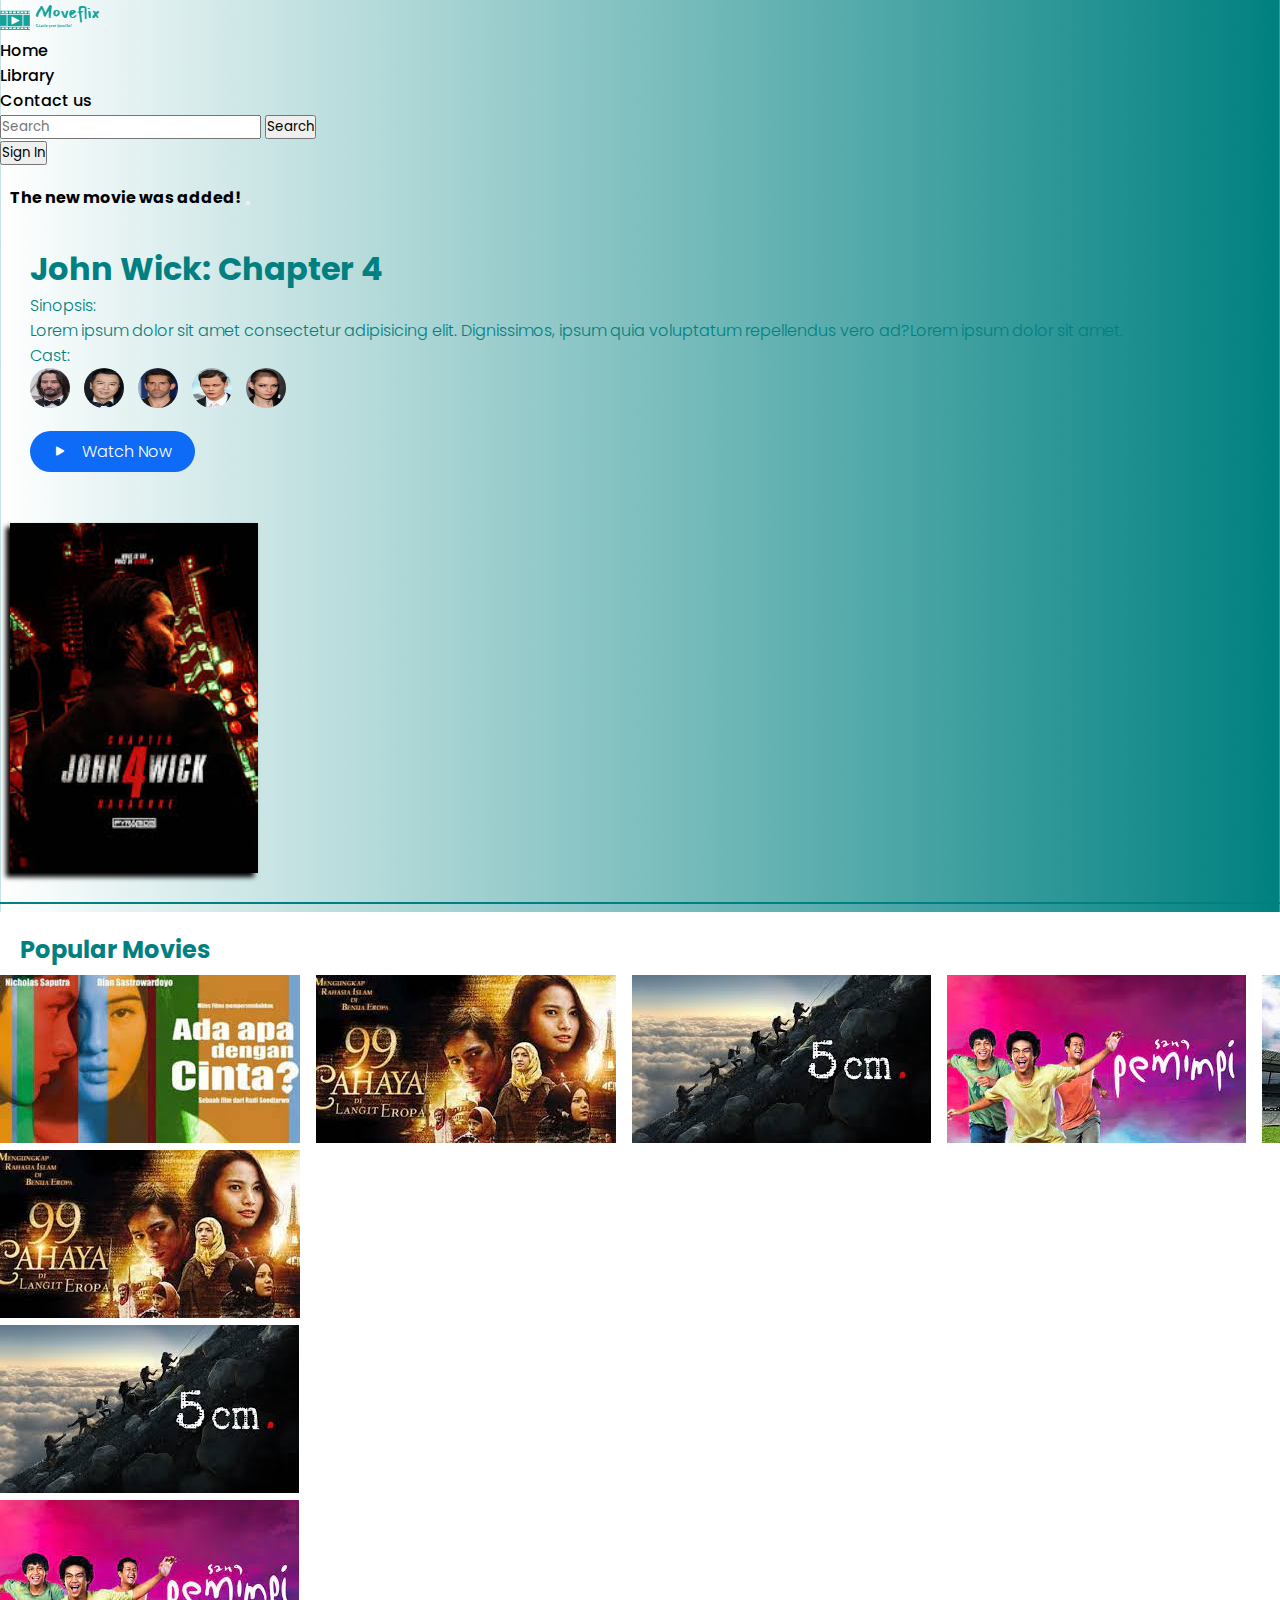
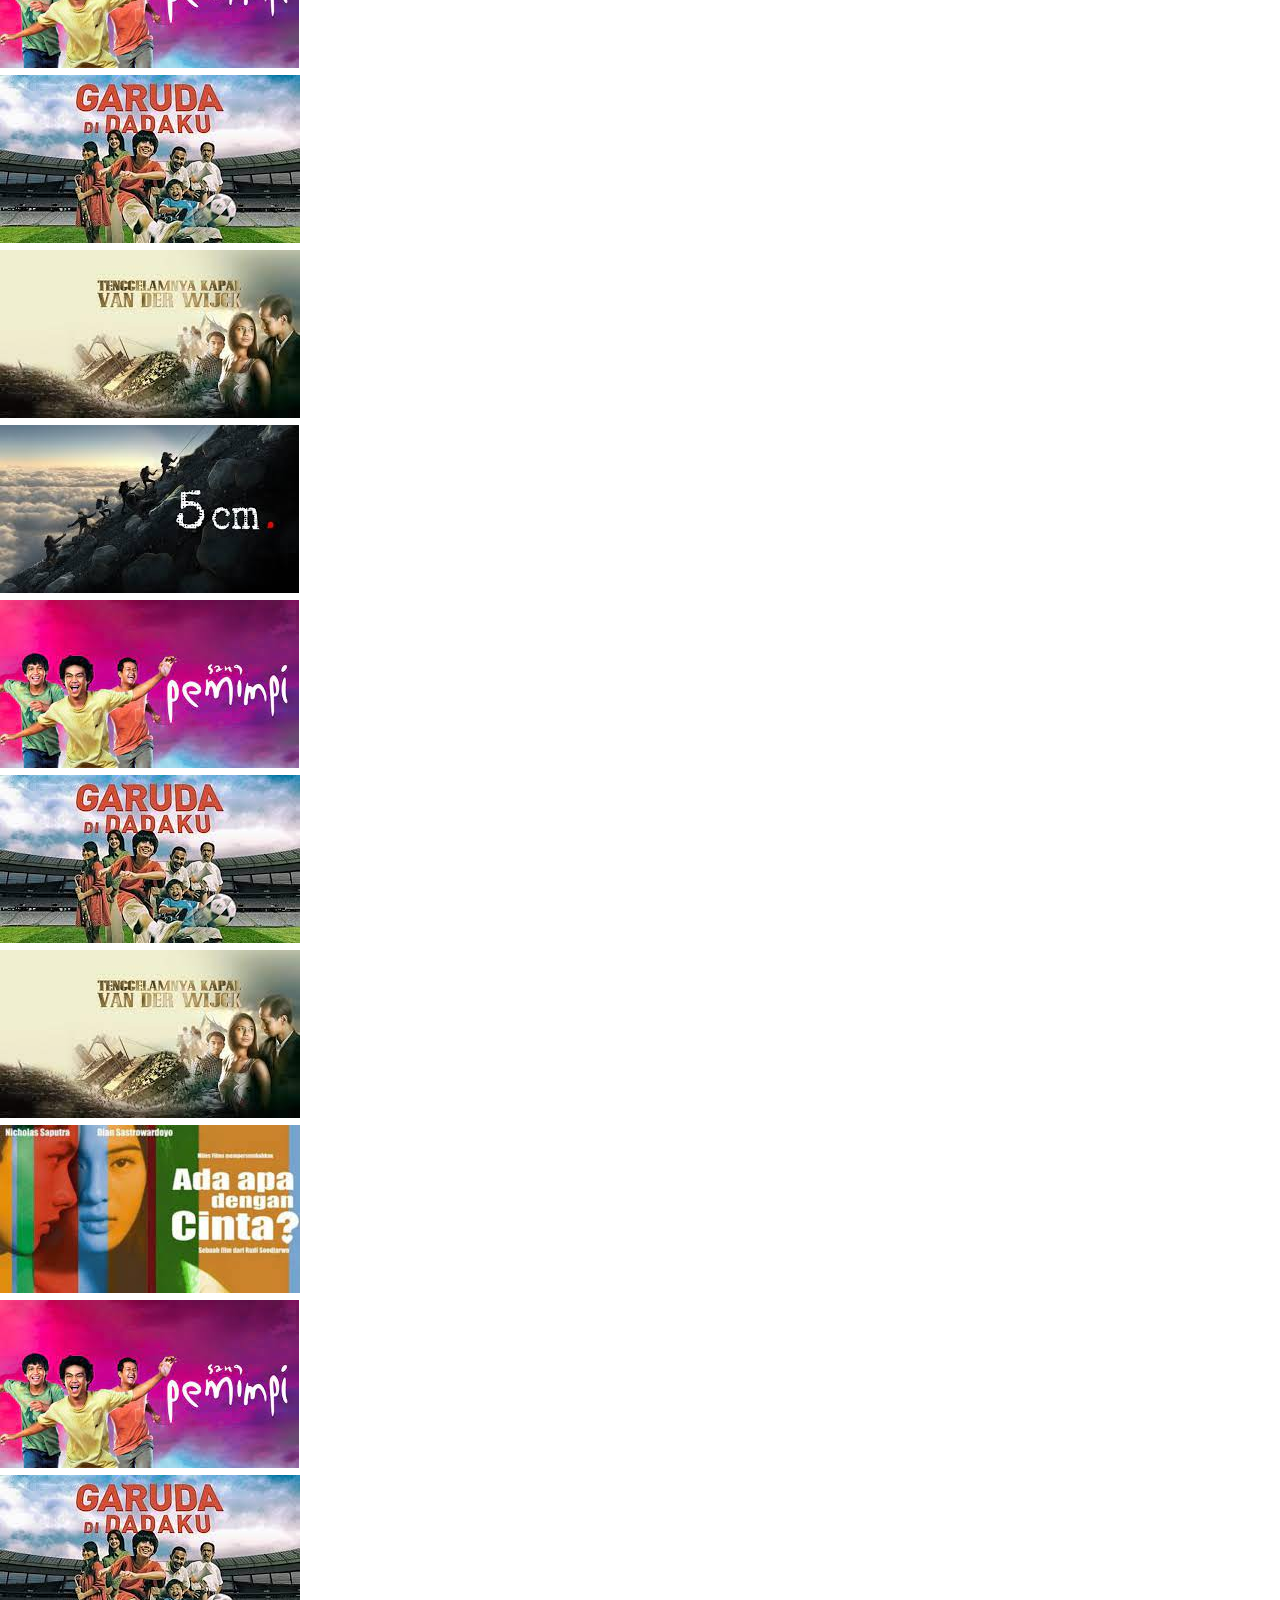
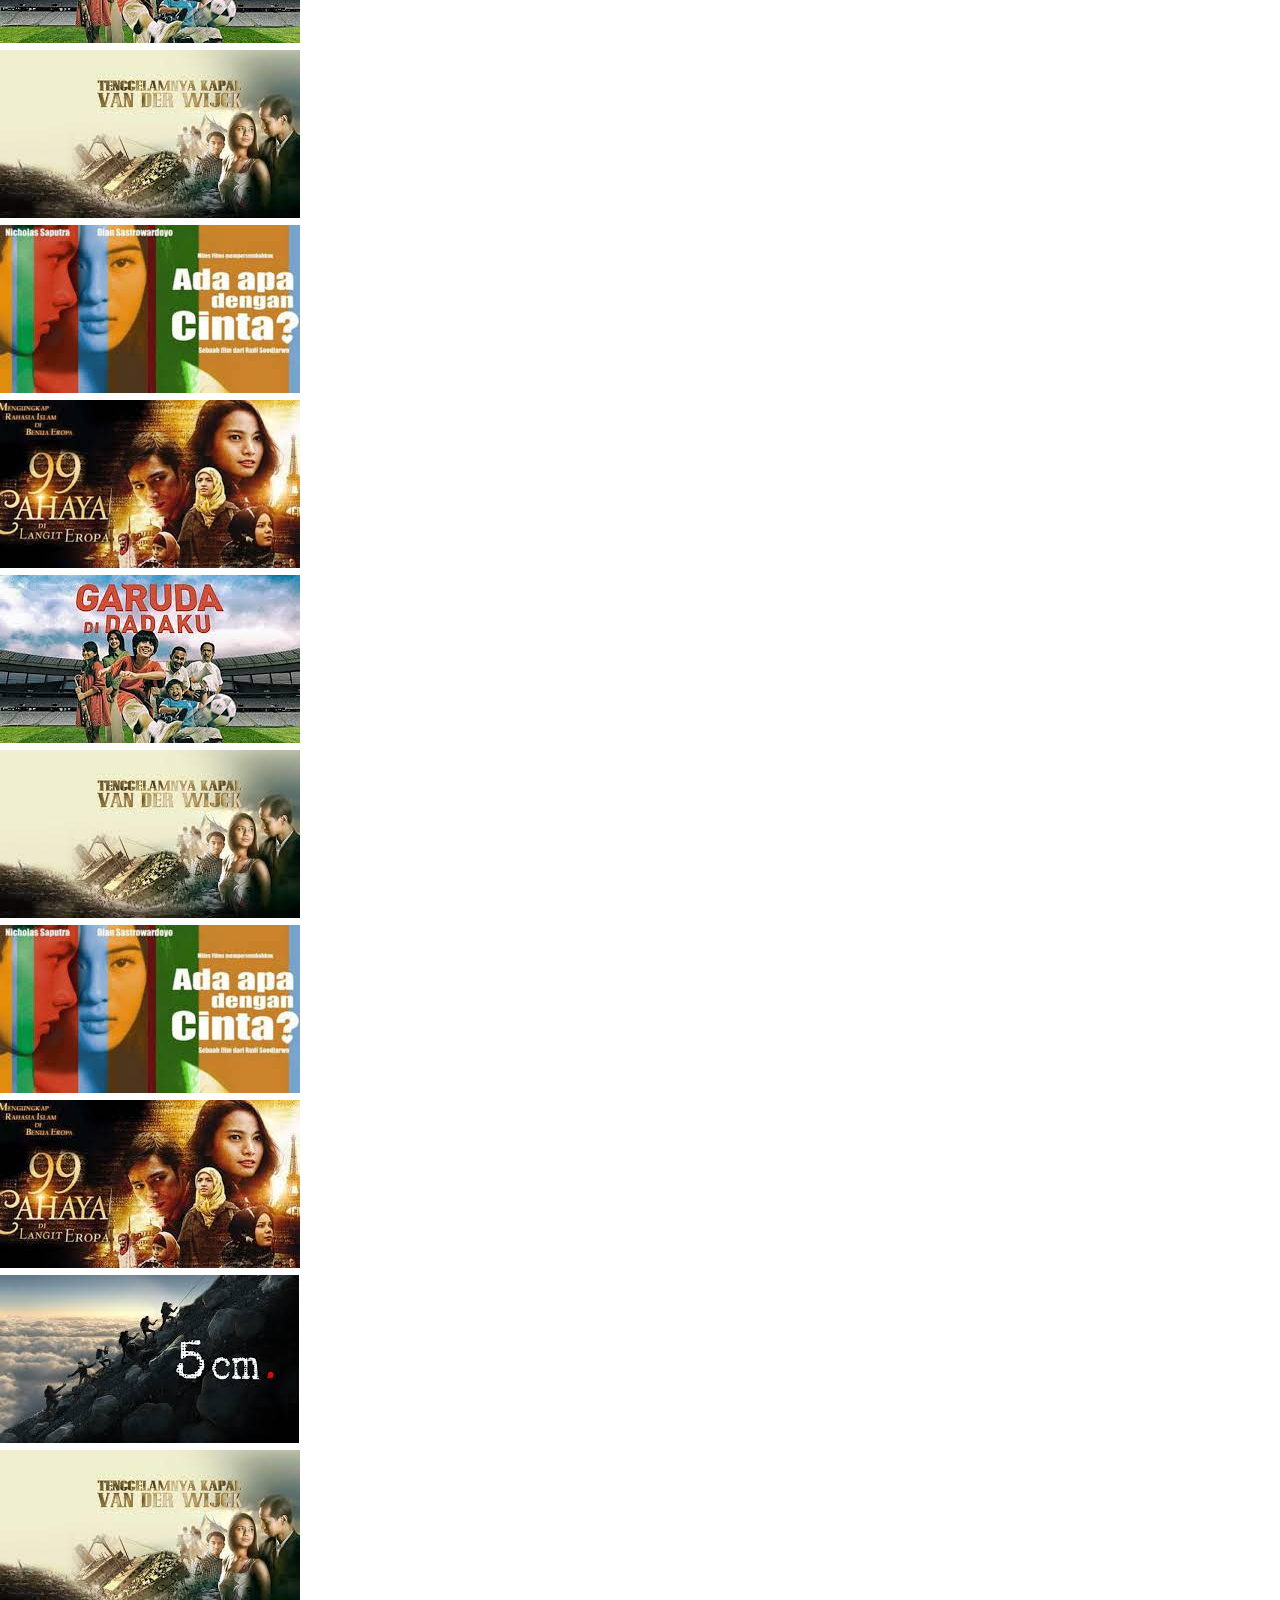
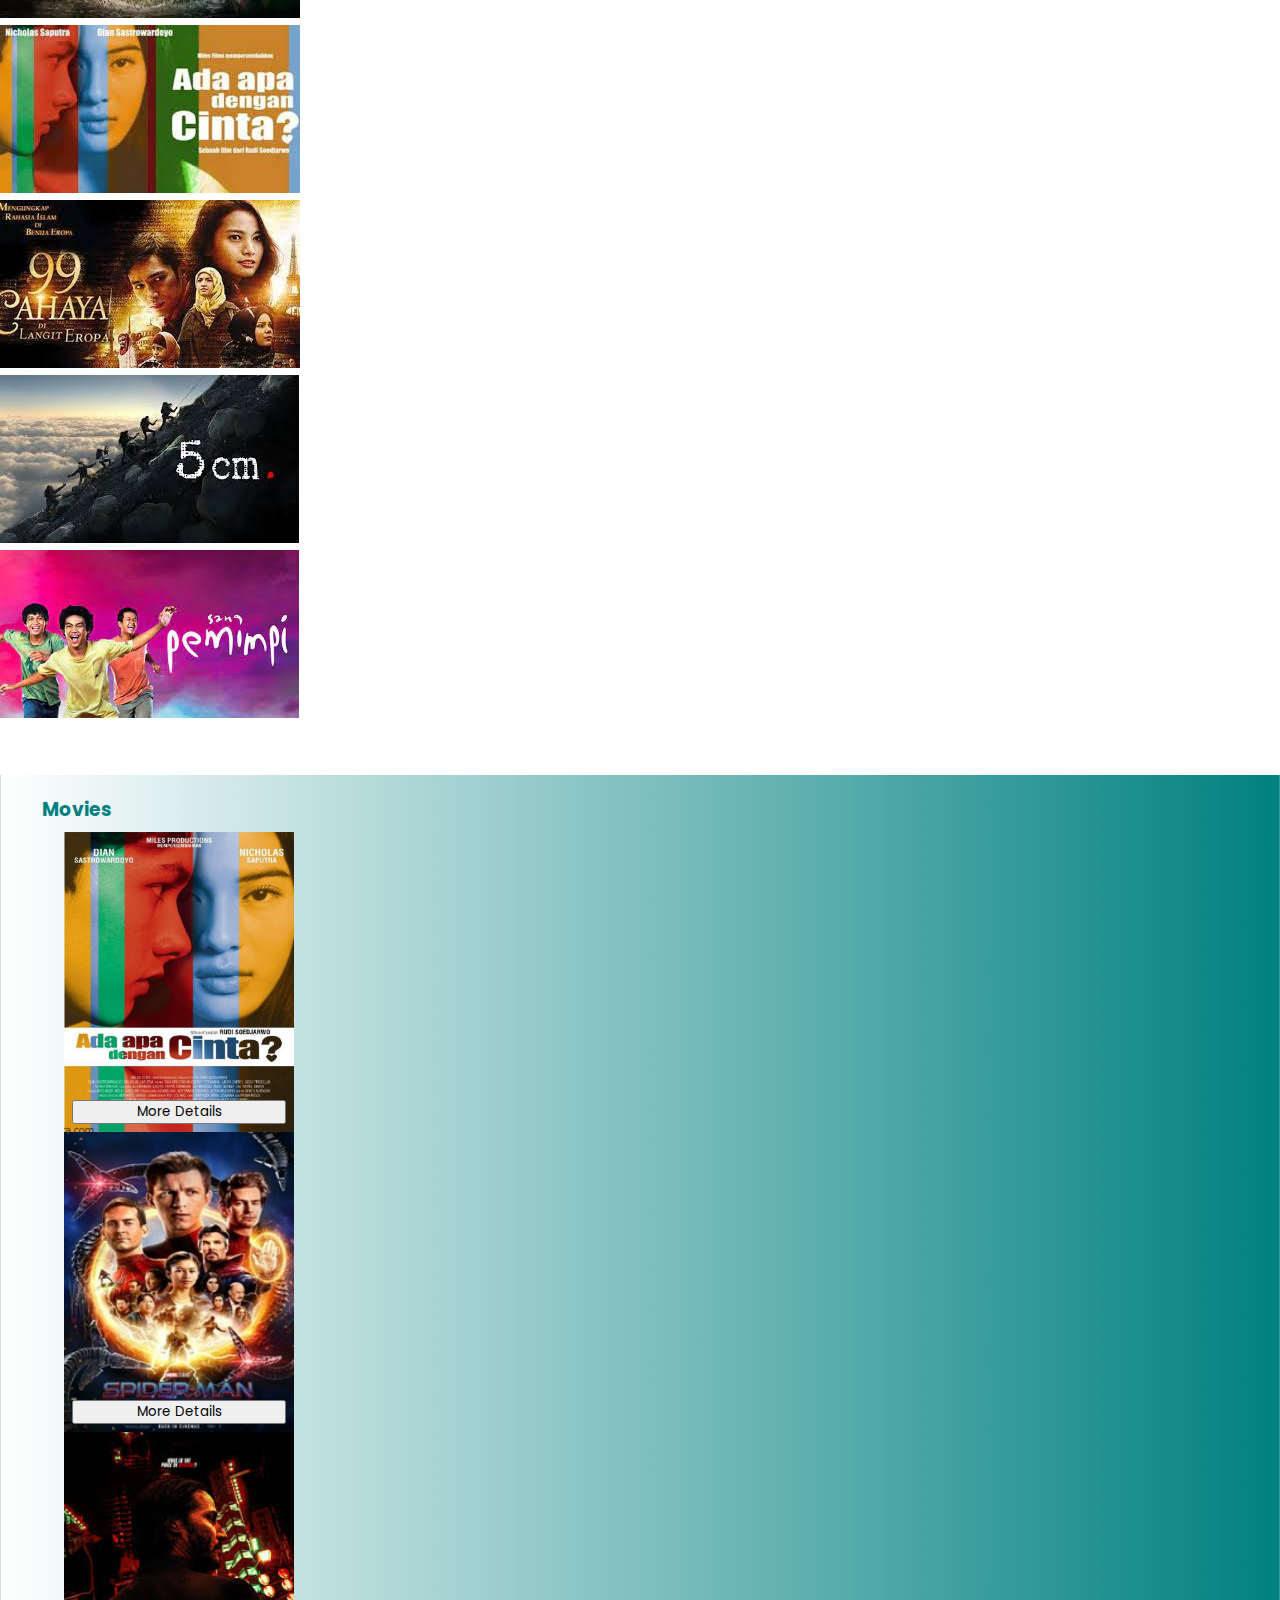
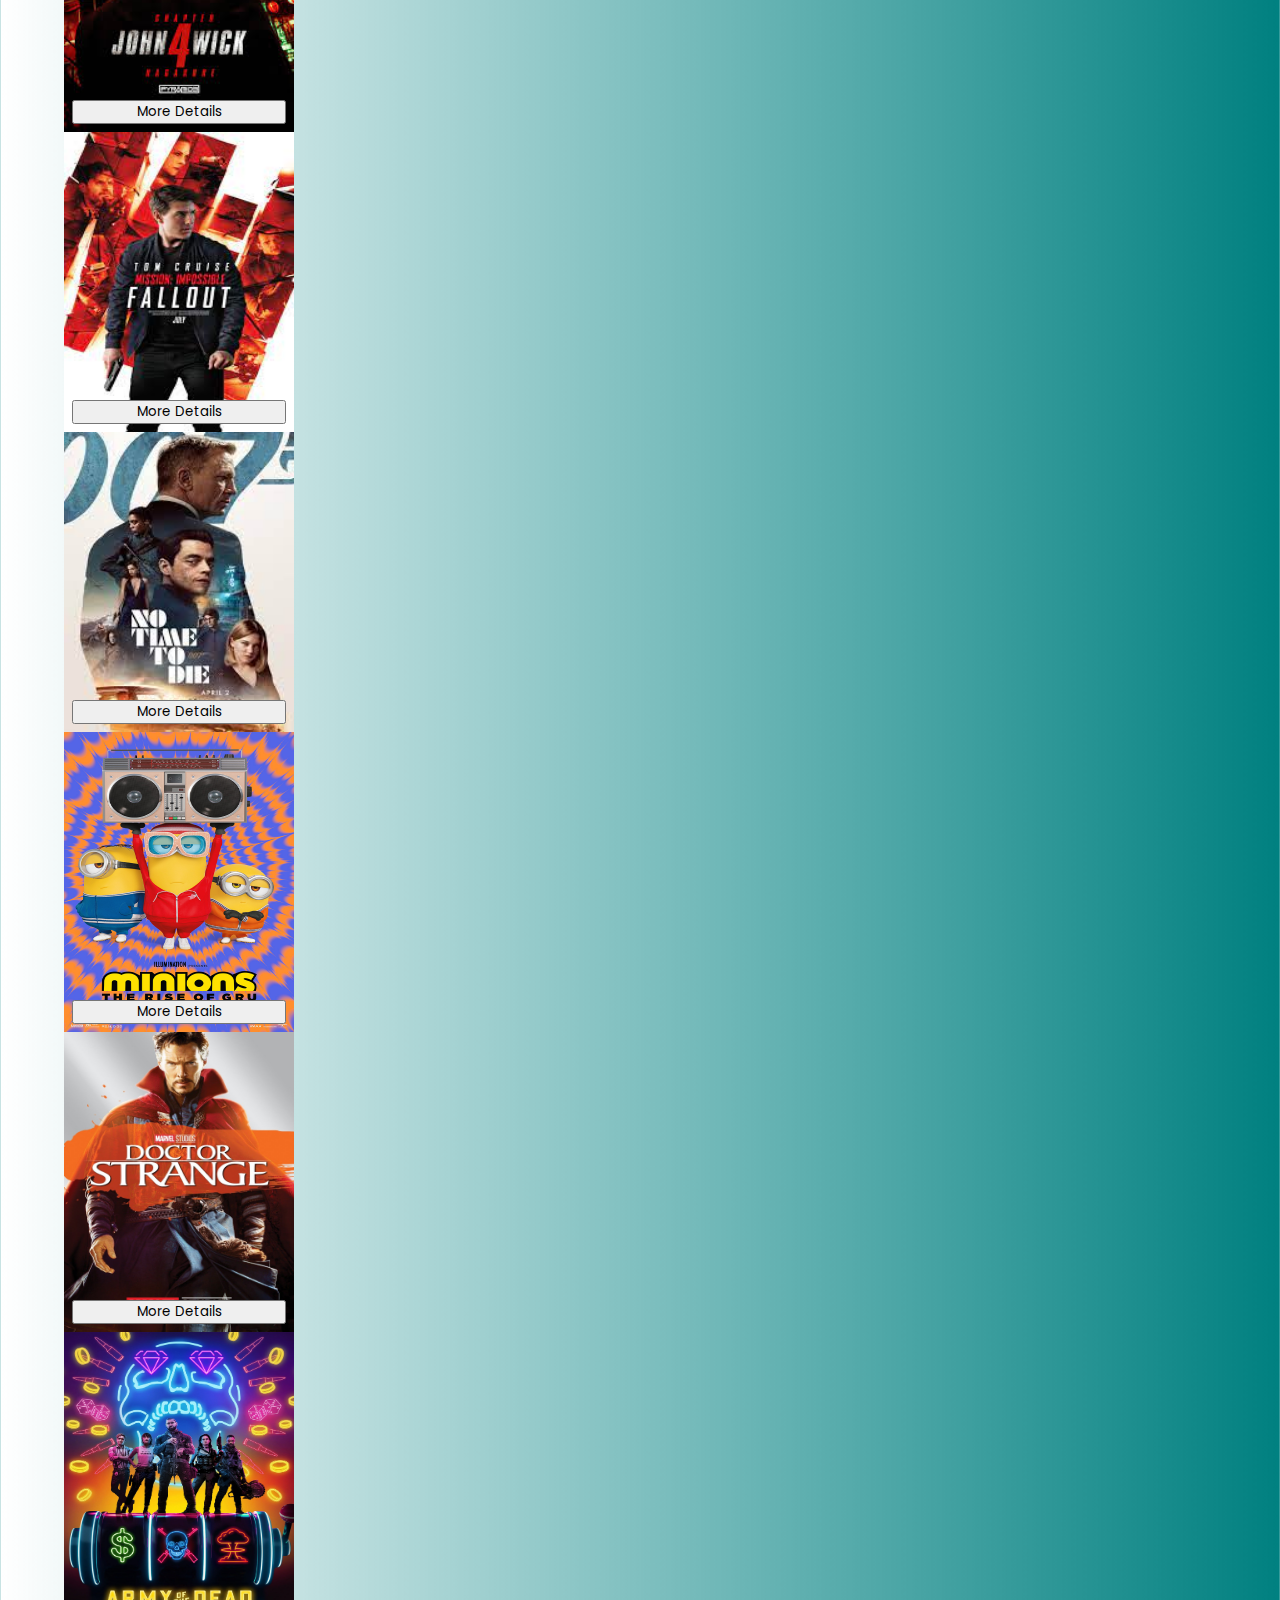
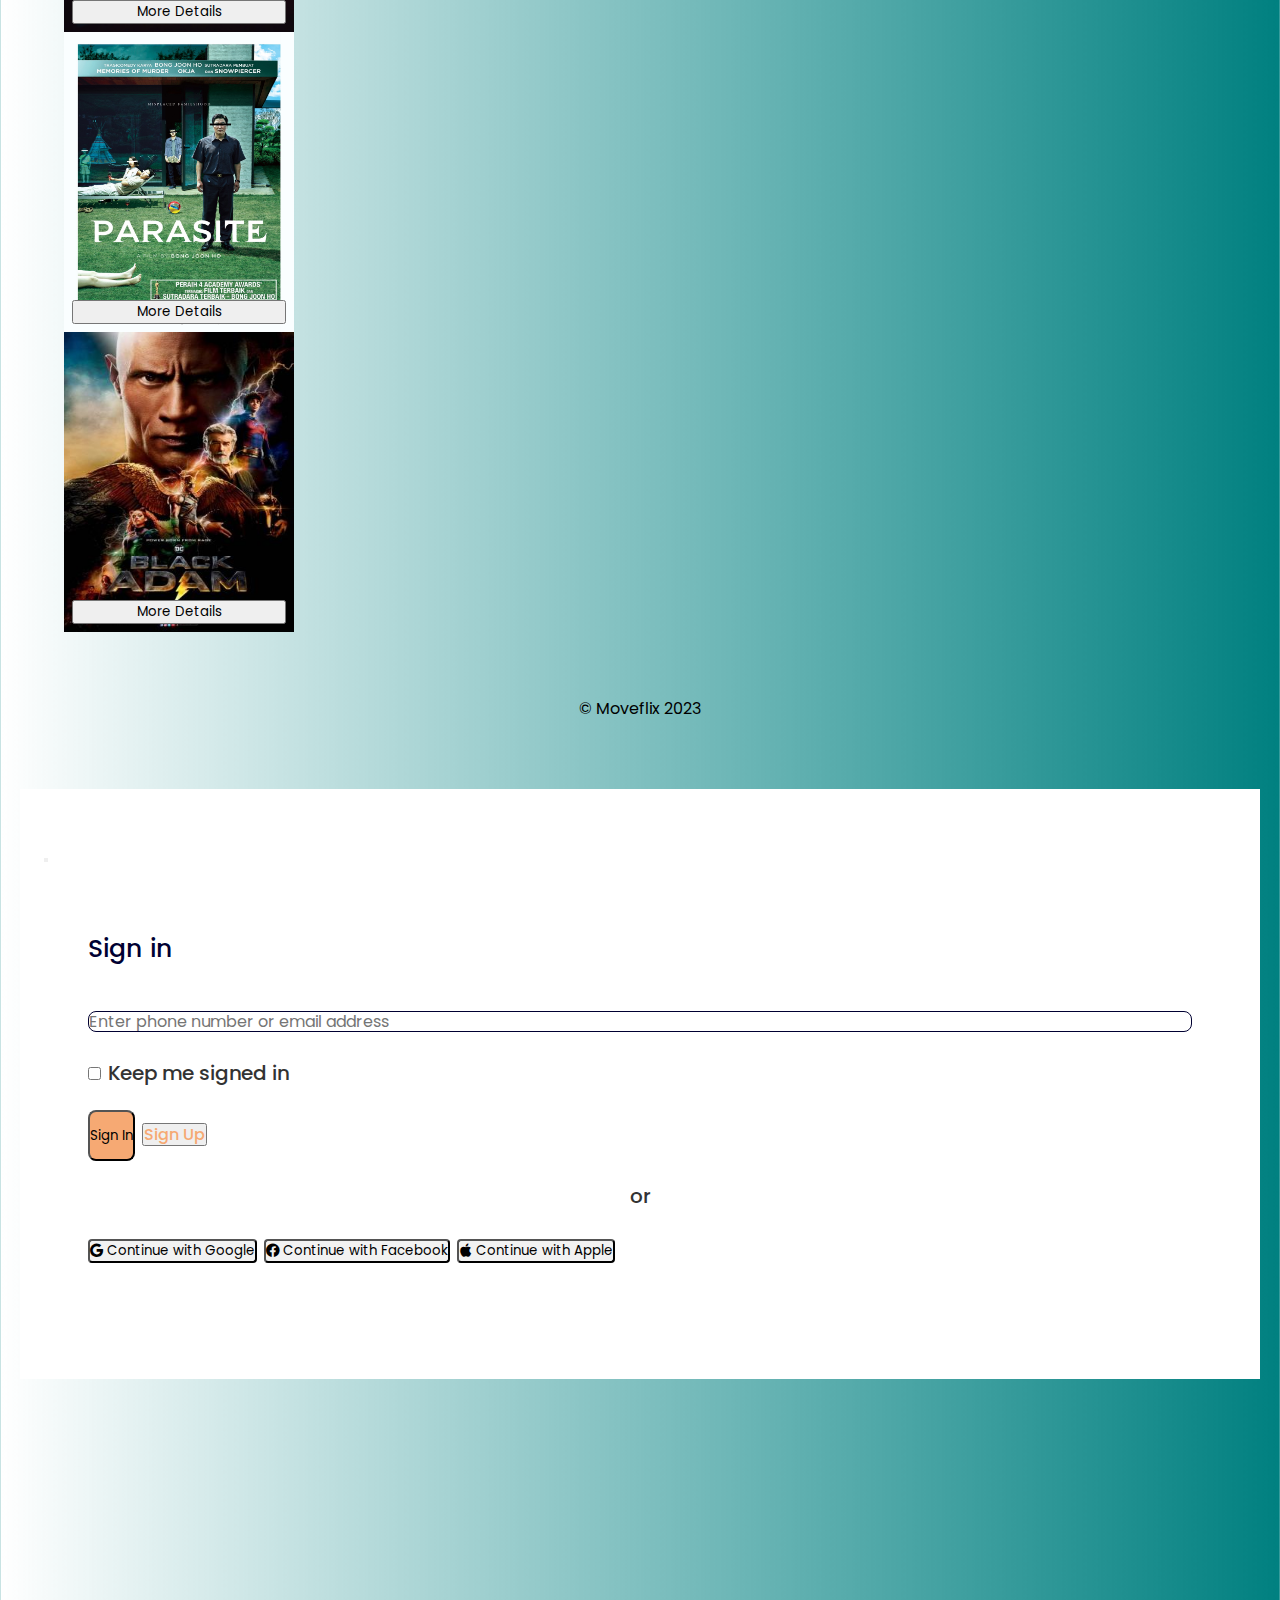
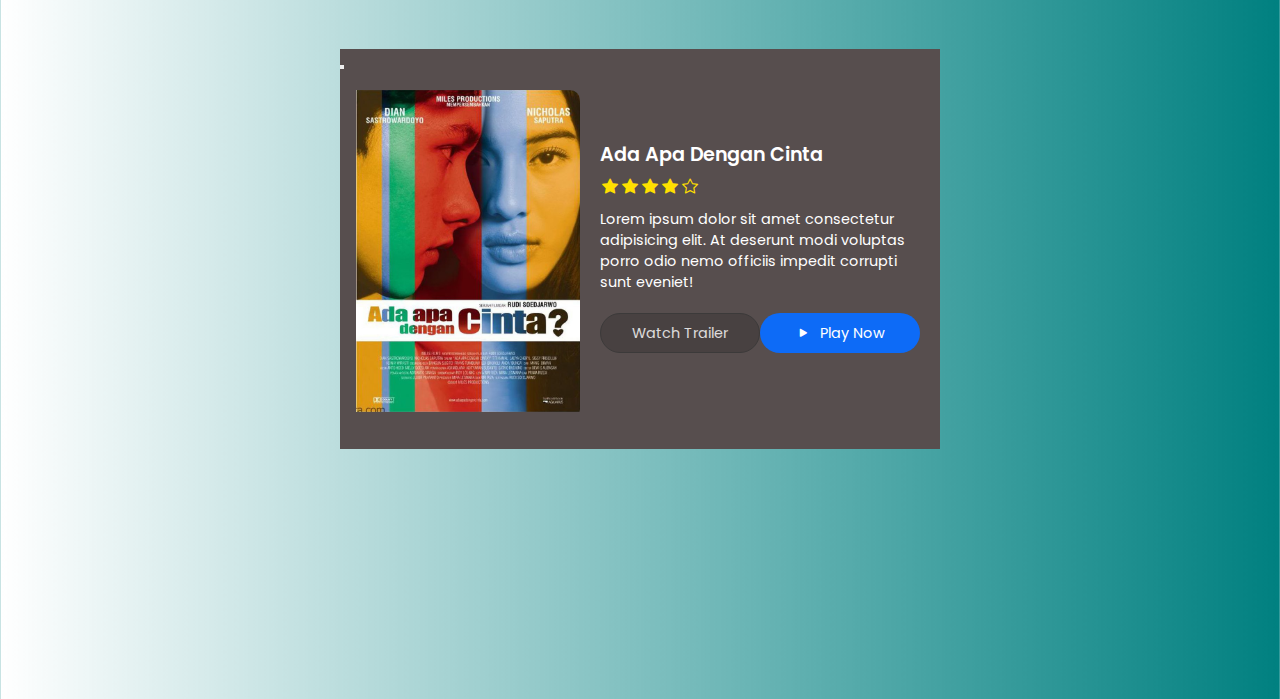
<file: index.html>
<!DOCTYPE html>
<html lang="en">
  <head>
    <meta charset="UTF-8" />
    <meta http-equiv="X-UA-Compatible" content="IE=edge" />
    <meta name="viewport" content="width=device-width, initial-scale=1.0" />
    <title>Moveflix(2023)</title>
    <script src="/script.js"></script>

    <!-- icons -->
    <link
      rel="stylesheet"
      href="https://cdn.jsdelivr.net/npm/bootstrap-icons@1.10.3/font/bootstrap-icons.css"
    />

    <link
      href="https://cdn.jsdelivr.net/npm/bootstrap@5.3.0-alpha1/dist/css/bootstrap.min.css"
      rel="stylesheet"
      integrity="sha384-GLhlTQ8iRABdZLl6O3oVMWSktQOp6b7In1Zl3/Jr59b6EGGoI1aFkw7cmDA6j6gD"
      crossorigin="anonymous"
    />
    <script
      src="https://cdn.jsdelivr.net/npm/bootstrap@5.3.0-alpha1/dist/js/bootstrap.bundle.min.js"
      integrity="sha384-w76AqPfDkMBDXo30jS1Sgez6pr3x5MlQ1ZAGC+nuZB+EYdgRZgiwxhTBTkF7CXvN"
      crossorigin="anonymous"
    ></script>

    <!-- Work Sans -->
    <link rel="preconnect" href="https://fonts.googleapis.com" />
    <link rel="preconnect" href="https://fonts.gstatic.com" crossorigin />
    <link
      href="https://fonts.googleapis.com/css2?family=Work+Sans:wght@400;500&display=swap"
      rel="stylesheet"
    />

    <!-- Open Sans -->
    <link rel="preconnect" href="https://fonts.googleapis.com" />
    <link rel="preconnect" href="https://fonts.gstatic.com" crossorigin />
    <link
      href="https://fonts.googleapis.com/css2?family=Open+Sans:wght@700&display=swap"
      rel="stylesheet"
    />

    <!-- My style -->
    <link rel="stylesheet" href="moveflix.css" />
  </head>
  <body>
    <!-- navbar -->
    <nav class="navbar navbar-expand-lg bg-body-tertiary">
      <div class="container-fluid">
        <a class="navbar-brand" href="#"
          ><img src="img/logo.png" alt="moveflix"
        /></a>
        <button
          class="navbar-toggler"
          type="button"
          data-bs-toggle="collapse"
          data-bs-target="#navbarTogglerDemo01"
          aria-controls="navbarTogglerDemo01"
          aria-expanded="false"
          aria-label="Toggle navigation"
        >
          <span class="navbar-toggler-icon"></span>
        </button>

        <div class="collapse navbar-collapse" id="navbarTogglerDemo01">
          <ul class="navbar-nav me-auto mb-2 mb-lg-0 navbar-text">
            <li class="nav-item">
              <a class="nav-link active" aria-current="page" href="/index.html"
                >Home</a
              >
            </li>
            <li class="nav-item">
              <a class="nav-link" href="/library.html">Library</a>
            </li>
            <li class="nav-item">
              <a class="nav-link" href="/contact-us.html">Contact us</a>
            </li>
          </ul>
          <form class="d-flex me-lg-2 mb-2 mb-lg-0" role="search">
            <input
              class="form-control me-1"
              type="search"
              placeholder="Search"
              aria-label="Search"
            />
            <button class="btn btn-outline-success" type="submit">
              Search
            </button>
          </form>

          <button
            class="btn btn-success "
            type="button"
            data-bs-toggle="modal"
            data-bs-target="#signInModal"
          >
            Sign In
          </button>
        </div>
      </div>
    </nav>

    <!-- Home -->

    <!-- Alert message for new movie list -->
    <section class="alert-movie">
      <div class="alert alert-primary alert-dismissible fade show" role="alert">
        <strong> The new movie was added!</strong>
        <button
          type="button"
          class="btn-close"
          data-bs-dismiss="alert"
          aria-label="Close"
        ></button>
      </div>

      <div class="container movie-details">
        <div class="row">
          <div class="col-md-6 left-box">
            <h1>John Wick: Chapter 4</h1>
            <p>
              Sinopsis:<br />Lorem ipsum dolor sit amet consectetur adipisicing elit. Dignissimos, ipsum quia voluptatum repellendus vero ad?Lorem ipsum dolor sit amet.
            </p>
            <p>Cast:</p>
            <div class="casting">
              <img src="img/john-cast1.jpeg" title="Keanu Reeves" class="casting-img" />
              <img src="img/john-cast2.jpeg" title="Donnie Yen" class="casting-img" />
              <img src="img/john-cast3.jpeg" title="Scott Adkins" class="casting-img" />
              <img src="img/john-cast4.jpeg" title="Bill Skarsgard" class="casting-img" />
              <img src="img/john-cast5.jpeg" title="Asia Kate Dillon" class="casting-img" />
            </div>
            <a href="#" class="play-btn">
              <i class="bi bi-play-fill"></i>
              Watch Now
            </a>
          </div>
          <div class="col-md-6 text-center">
            <img src="img/john-wick.jpeg" class="movie-img" />
          </div>
        </div>
      </div>
    </section>

    <!-- Slider -->
    <div class="popular-movie">
      <h2 class="title-movie">Popular Movies</h2>
      <div class="container text-center my-3">
        <div class="row mx-auto my-auto justify-content-center">
          <div
            id="recipeCarousel"
            class="carousel slide"
            data-bs-ride="carousel"
          >
            <div class="carousel-inner" role="listbox">
              <div class="carousel-item active">
                <div class="col-md-3">
                  <div class="card">
                    <div class="card-img">
                      <img src="hori/aadc.jpeg" class="img-fluid" />
                    </div>
                    <div class="card-img-overlay"></div>
                  </div>
                </div>
              </div>
              <div class="carousel-item">
                <div class="col-md-3">
                  <div class="card">
                    <div class="card-img">
                      <img src="hori/99.jpeg" class="img-fluid" />
                    </div>
                    <div class="card-img-overlay"></div>
                  </div>
                </div>
              </div>
              <div class="carousel-item">
                <div class="col-md-3">
                  <div class="card">
                    <div class="card-img">
                      <img src="hori/5cm.jpeg" class="img-fluid" />
                    </div>
                    <div class="card-img-overlay"></div>
                  </div>
                </div>
              </div>
              <div class="carousel-item">
                <div class="col-md-3">
                  <div class="card">
                    <div class="card-img">
                      <img src="hori/sang.jpeg" class="img-fluid" />
                    </div>
                    <div class="card-img-overlay"></div>
                  </div>
                </div>
              </div>
              <div class="carousel-item">
                <div class="col-md-3">
                  <div class="card">
                    <div class="card-img">
                      <img src="hori/garuda.jpeg" class="img-fluid" />
                    </div>
                    <div class="card-img-overlay"></div>
                  </div>
                </div>
              </div>
              <div class="carousel-item">
                <div class="col-md-3">
                  <div class="card">
                    <div class="card-img">
                      <img src="hori/vander.jpeg" class="img-fluid" />
                    </div>
                    <div class="card-img-overlay"></div>
                  </div>
                </div>
              </div>
            </div>
            <a
              class="carousel-control-prev bg-transparent w-aut"
              href="#recipeCarousel"
              role="button"
              data-bs-slide="prev"
            >
              <span
                class="carousel-control-prev-icon"
                aria-hidden="true"
              ></span>
            </a>
            <a
              class="carousel-control-next bg-transparent w-aut"
              href="#recipeCarousel"
              role="button"
              data-bs-slide="next"
            >
              <span
                class="carousel-control-next-icon"
                aria-hidden="true"
              ></span>
            </a>
          </div>
        </div>
        <!-- <h5 class="mt-2 fw-light">advances one slide at a time</h5> -->
      </div>
    </div>

    <!-- Movies -->
    <div class="series">
      <h3 class="title-library">Movies</h3>
      <div class="row movie-row">
        <div class="col-md-3 movie-album">
          <div class="card mb-3 card-serie">
            <img class="card-img-top" src="img/aadc.jpg" alt="" />
            <button class="btn btn-primary btn-watch" type="button" data-bs-toggle="modal" data-bs-target="#watchNowModal" data-bs-image="img/aadc.jpg" data-bs-title="Ada Apa Dengan Cinta" data-bs-cast="img/nicho.jpeg,img/dian.jpeg,img/cinta-cast3.jpeg,img/cinta-cast4.jpeg,img/cinta-cast5.jpeg">
              More Details
          </button> 
        </div>
      </div>
      <div class="col-md-3 movie-album">
        <div class="card mb-3 card-serie">
          <img class="card-img-top" src="img/Spiderman.jpg" alt="" />
            <button
          class="btn btn-primary btn-watch"
          type="button"
          data-bs-toggle="modal"
          data-bs-target="#watchNowModal"
          data-bs-image="img/Spiderman.jpg"
          data-bs-title="Spider-Man: No Way Home"
          data-bs-cast="img/spi1.jpeg,img/spi2.jpeg,img/spi3.jpeg,img/spi4.jpeg,img/spi5.jpeg"
        >
          More Details
        </button>
           
      </div>
    </div>
    <div class="col-md-3 movie-album">
      <div class="card mb-3 card-serie">
        <img class="card-img-top" src="img/john-wick.jpeg" alt="" />
          <button
        class="btn btn-primary btn-watch"
        type="button"
        data-bs-toggle="modal"
        data-bs-target="#watchNowModal"
        data-bs-image="img/john-wick.jpeg"
        data-bs-title="John Wick: Chapter 4"
        data-bs-cast="img/john-cast1.jpeg,img/john-cast2.jpeg,img/john-cast3.jpeg,img/john-cast4.jpeg,img/john-cast5.jpeg"
      >
        More Details
      </button>   
    </div>
  </div>
  <div class="col-md-3 movie-album">
    <div class="card mb-3 card-serie">
      <img class="card-img-top" src="img/mission.jpeg" alt="" />
      <button
      class="btn btn-primary btn-watch"
      type="button"
      data-bs-toggle="modal"
      data-bs-target="#watchNowModal"
      data-bs-image="img/mission.jpeg"
      data-bs-title="Mission: Impossible - Fallout"
      data-bs-cast="img/mission1.jpeg,img/mission6.jpeg,img/mission3.jpeg,img/mission4.jpeg,img/mission5.jpeg"
    >
      More Details
    </button>   
  </div>
</div>
<div class="col-md-3 movie-album">
  <div class="card mb-3 card-serie">
    <img class="card-img-top" src="img/NO.jpeg" alt="" />
    <button
    class="btn btn-primary btn-watch"
    type="button"
    data-bs-toggle="modal"
    data-bs-target="#watchNowModal"
    data-bs-image="img/NO.jpeg"
    data-bs-title="No Time to Die"
    data-bs-cast="img/NO1.jpeg,img/NO2.jpeg,img/NO3.jpeg,img/NO6.jpeg,img/NO5.jpeg"
  >
    More Details
  </button>   
</div>
</div>
<div class="col-md-3 movie-album">
  <div class="card mb-3 card-serie">
    <img class="card-img-top" src="img/Minion.jpg" alt="" />
    <button
    class="btn btn-primary btn-watch"
    type="button"
    data-bs-toggle="modal"
    data-bs-target="#watchNowModal"
    data-bs-image="img/Minion.jpg"
    data-bs-title="Minions: The Rise of Gru"
    data-bs-cast="img/minion1.jpeg,img/minion2.jpeg,img/minion3.jpeg,img/minion4.jpeg,img/minion5.jpeg"
  >
    More Details
  </button>   
</div>
</div>
<div class="col-md-3 movie-album">
  <div class="card mb-3 card-serie">
    <img class="card-img-top" src="img/strange.jpeg" alt="" />
    <button
    class="btn btn-primary btn-watch"
    type="button"
    data-bs-toggle="modal"
    data-bs-target="#watchNowModal"
    data-bs-image="img/strange.jpeg"
    data-bs-title="Doctor Strange"
    data-bs-cast="img/strange1.jpeg,img/strange2.jpeg,img/strange3.jpeg,img/strange4.jpeg,img/strange5.jpeg"
  >
    More Details
  </button>  
</div>
</div>
<div class="col-md-3 movie-album">
  <div class="card mb-3 card-serie">
    <img class="card-img-top" src="img/army.jpeg" alt="" />
    <button
    class="btn btn-primary btn-watch"
    type="button"
    data-bs-toggle="modal"
    data-bs-target="#watchNowModal"
    data-bs-image="img/army.jpeg"
    data-bs-title="Army of the Dead"
    data-bs-cast="img/army1.jpeg,img/army2.jpeg,img/army3.jpeg,img/army4.jpeg,img/army5.jpeg"
  >
    More Details
  </button>   
  
</div>
</div>
<div class="col-md-3 movie-album">
  <div class="card mb-3 card-serie">
    <img class="card-img-top" src="img/parajpg.jpg" alt="" />
    <button
    class="btn btn-primary btn-watch"
    type="button"
    data-bs-toggle="modal"
    data-bs-target="#watchNowModal"
    data-bs-image="img/parajpg.jpg"
    data-bs-title="Parasite"
    data-bs-cast="img/park.jpeg,img/seo-joon.jpeg,img/jung.jpeg,img/cho.jpeg,img/choi.jpeg">
    More Details
  </button>    
</div>
</div>
<div class="col-md-3 movie-album">
  <div class="card mb-3 card-serie">
    <img class="card-img-top" src="img/black.jpg" alt="" />
    <button
    class="btn btn-primary btn-watch"
    type="button"
    data-bs-toggle="modal"
    data-bs-target="#watchNowModal"
    data-bs-image="img/black.jpg"
    data-bs-title="Black Adam"
    data-bs-cast="img/black1.jpeg,img/black2.jpeg,img/black3.jpeg,img/black4.jpeg,img/black5.jpeg"
  >
    More Details
  </button>   
</div>
</div>
</div>
</div>
        

    <!-- Footer area -->
    <footer class="bg-light py-3">
      <div class="container text-center">
        <p>&copy; Moveflix 2023</p>
      </div>
    </footer>

    <!-- Modal -->
    <div
      class="modal fade"
      id="signInModal"
      tabindex="-1"
      aria-labelledby="exampleModalLabel"
      aria-hidden="true"
    >
      <div class="modal-dialog">
        <div class="signin">
          <button
            type="button"
            class="btn-close btn-close-signin-modal"
            data-bs-dismiss="modal"
            aria-label="Close"
          ></button>

          <div class="signin">
            <div class="pb_41">Sign in</div>
            <div>
              <input
                class="form-control input_email"
                type="email"
                id="email"
                placeholder="Enter phone number or email address"
              />
            </div>

            <div
              class="form-check form-switch d-flex justify-content-center align-items-center mt_24"
            >
              <input
                class="form-check-input"
                type="checkbox"
                role="switch"
                id="flexSwitchCheckDefault"
                style="margin: 0"
              />
              <label
                class="form-check-label or_text"
                for="flexSwitchCheckDefault"
                >Keep me signed in</label
              >
            </div>

            <div class="d-flex flex-column">
              <button type="button" class="btn btn-warning mt_24 btn_signin">
                Sign In
              </button>
              <button type="button" class="btn btn-link mt_24 btn_signup">
                Sign Up
              </button>
            </div>

            <div class="or_text mt_24" style="text-align: center">or</div>

            <div class="d-flex flex-column mt_24" style="gap: 12px">
              <button type="button" class="btn btn-light btn_sosmed">
                <i class="bi bi-google"></i>
                Continue with Google
              </button>
              <button type="button" class="btn btn-light btn_sosmed">
                <i class="bi bi-facebook"></i>
                Continue with Facebook
              </button>
              <button type="button" class="btn btn-light btn_sosmed">
                <i class="bi bi-apple"></i>
                Continue with Apple
              </button>
            </div>
          </div>
        </div>
      </div>
    </div>

<!-- Modal 2 -->
<div id="watchNowModal" class="modal">
  <section id="slider-container">
    <div class="modal-dialog">
      <div class="modal-content">
        <button
          type="button"
          class="btn-close btn-close-signin-modal"
          data-bs-dismiss="modal"
          aria-label="Close"
        ></button>
    <!-- Slider box -->
    <div class="slider-box">
      <!-- img -->
      <div class="slider-img">
        <img src="img/aadc.jpg" alt="poster" id="mainImage" />
      </div>
      <!-- Details -->
      <div class="slider-details">
        <!-- Tittle -->
        <strong id="modal-title">Ada Apa Dengan Cinta</strong>
        <div class="rating">
          <!--Full Star -->
          <a href="#"><i class="bi bi-star-fill"></i></a>
          <!--Full Star -->
          <a href="#"><i class="bi bi-star-fill"></i></a>

          <!--Full Star -->
          <a href="#"><i class="bi bi-star-fill"></i></a>

          <!--Full Star -->
          <a href="#"><i class="bi bi-star-fill"></i></a>

          <!--Full Star -->
          <i class="bi bi-star"></i>
        </div>

        <!-- Movie Details -->
        <p>
          Lorem ipsum dolor sit amet consectetur adipisicing elit. At deserunt
          modi voluptas porro odio nemo officiis impedit corrupti sunt
          eveniet!
        </p>

        <!-- Movie cast -->
        <div class="movie-cast" id="movieCast">
         
        </div>

        <!-- BTns -->
        <div class="cards-btns">
          <a href="#" class="trailer-btn">Watch Trailer</a>
          <a href="#" class="play-btn"
            ><i class="bi bi-play-fill p-btn"></i>Play Now</a
          >
        </div>
      </div>
    </div>
  </section>

</div>
</div>
  </body>
</html>
</file>
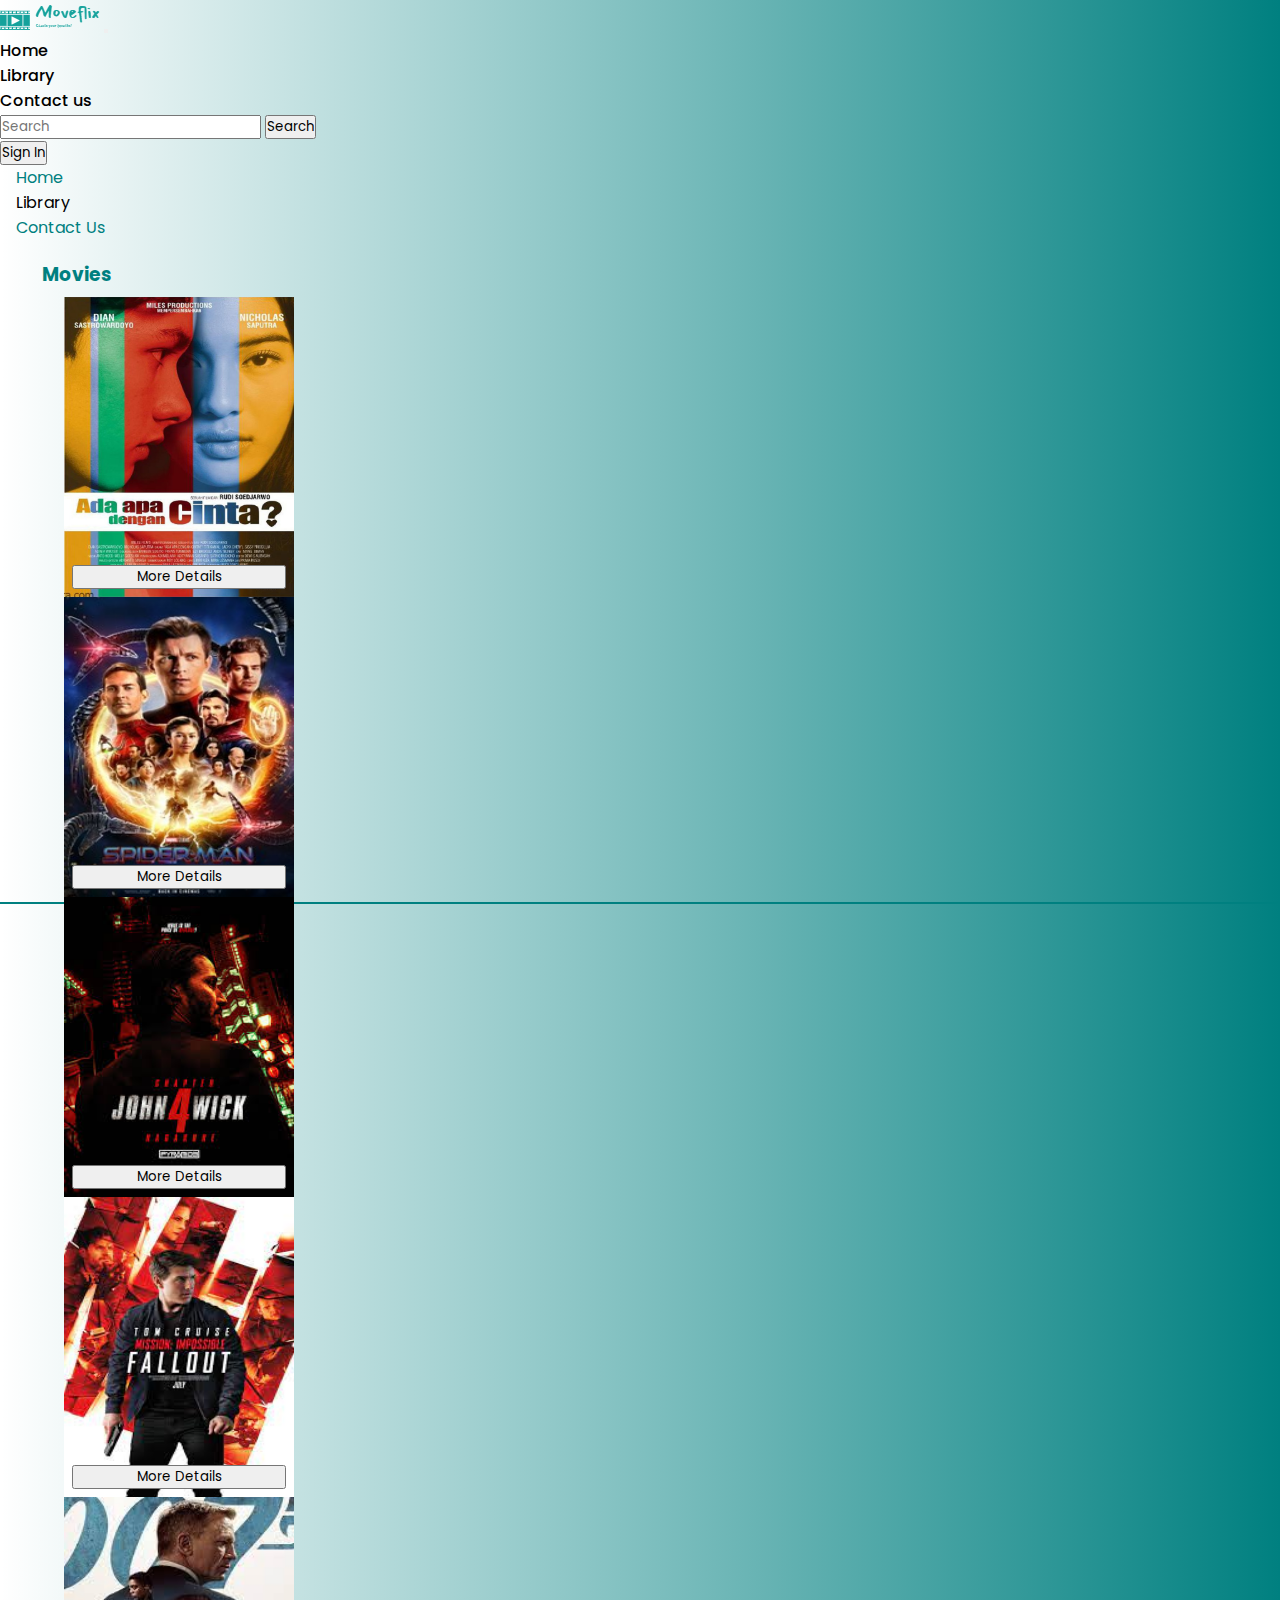
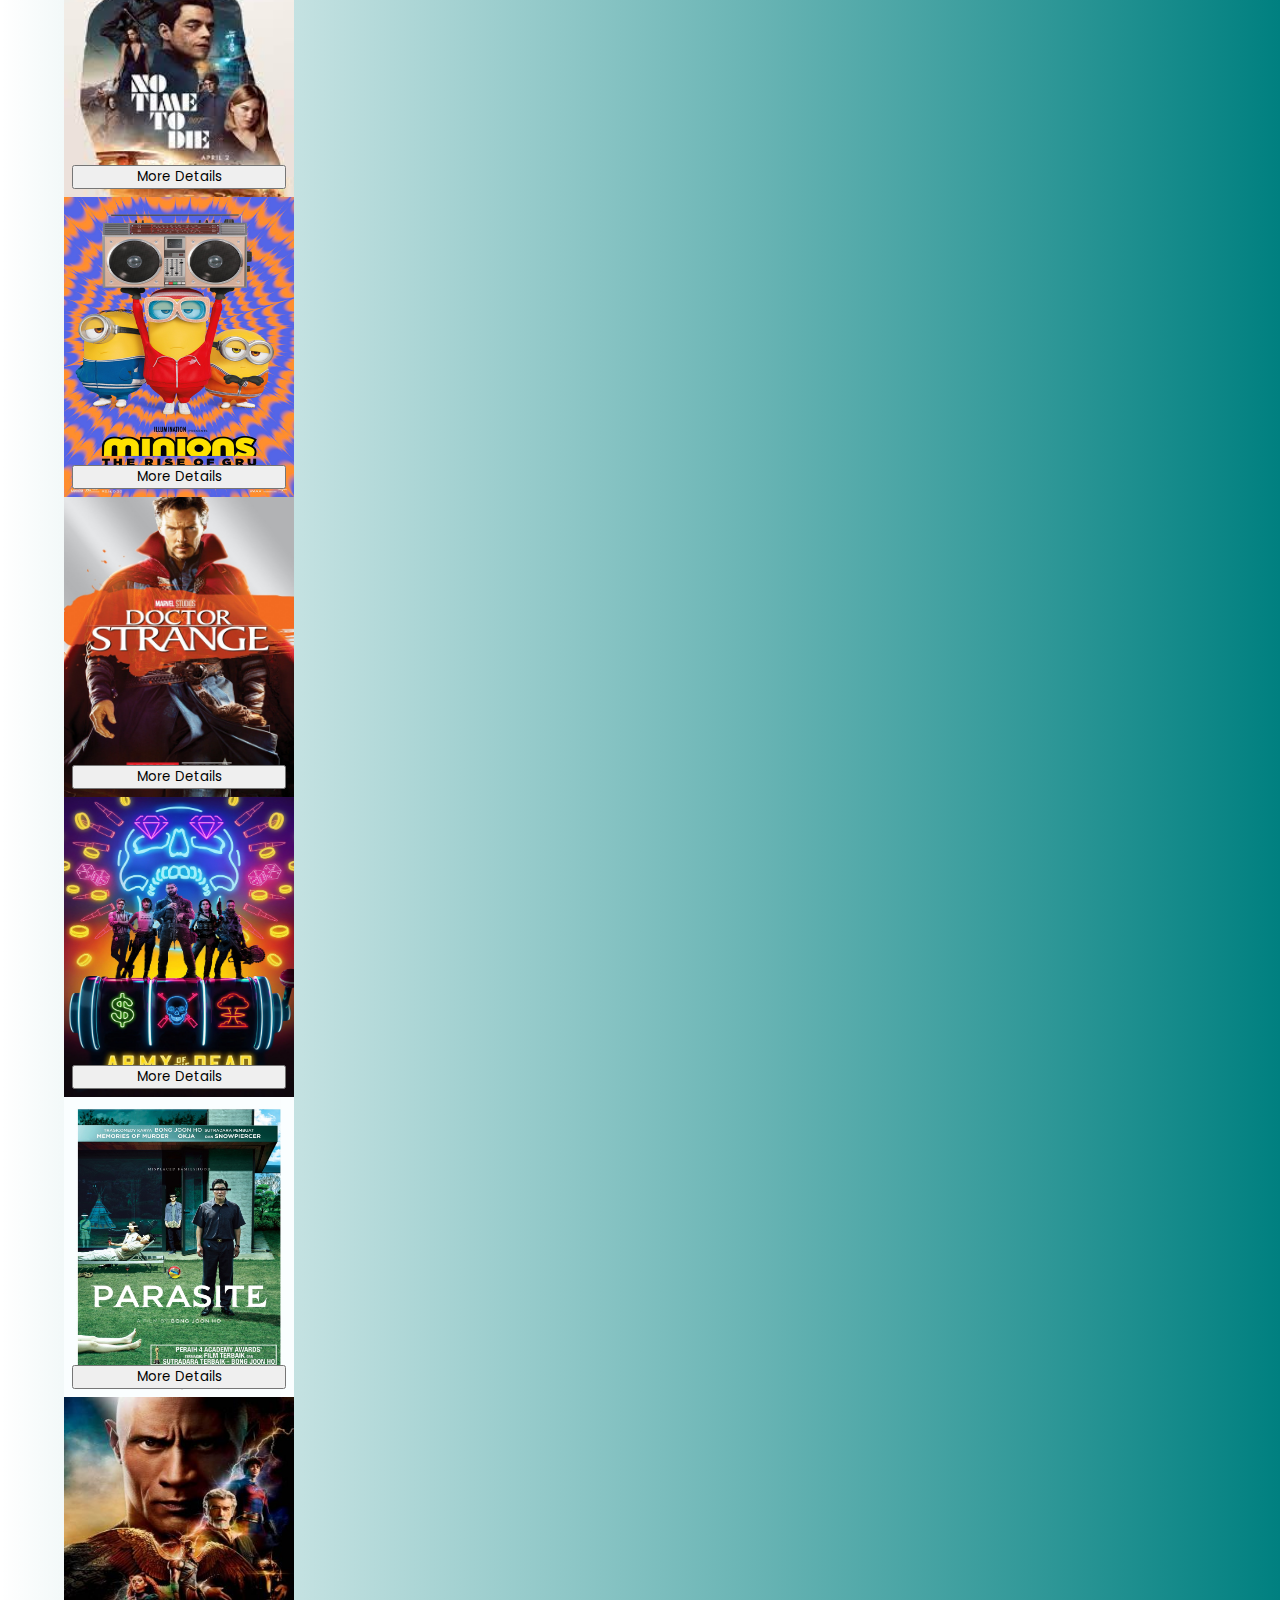
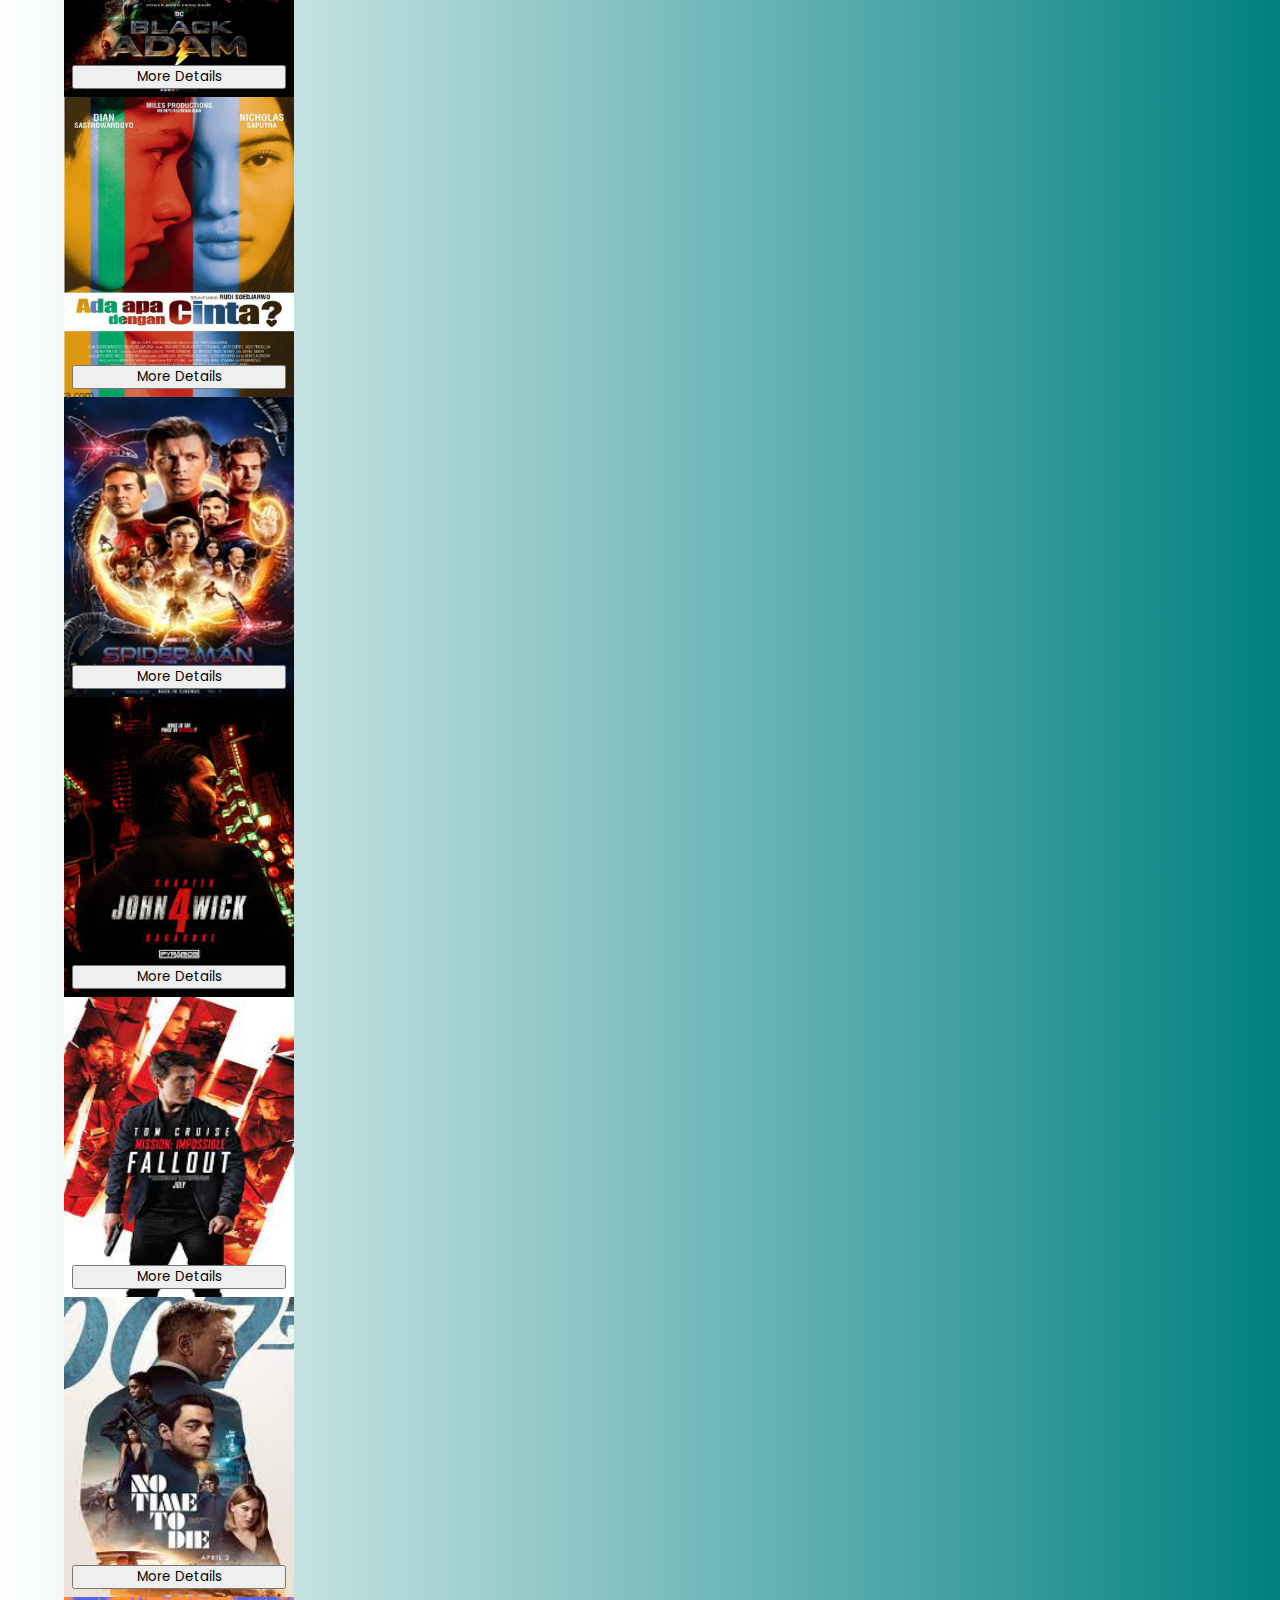
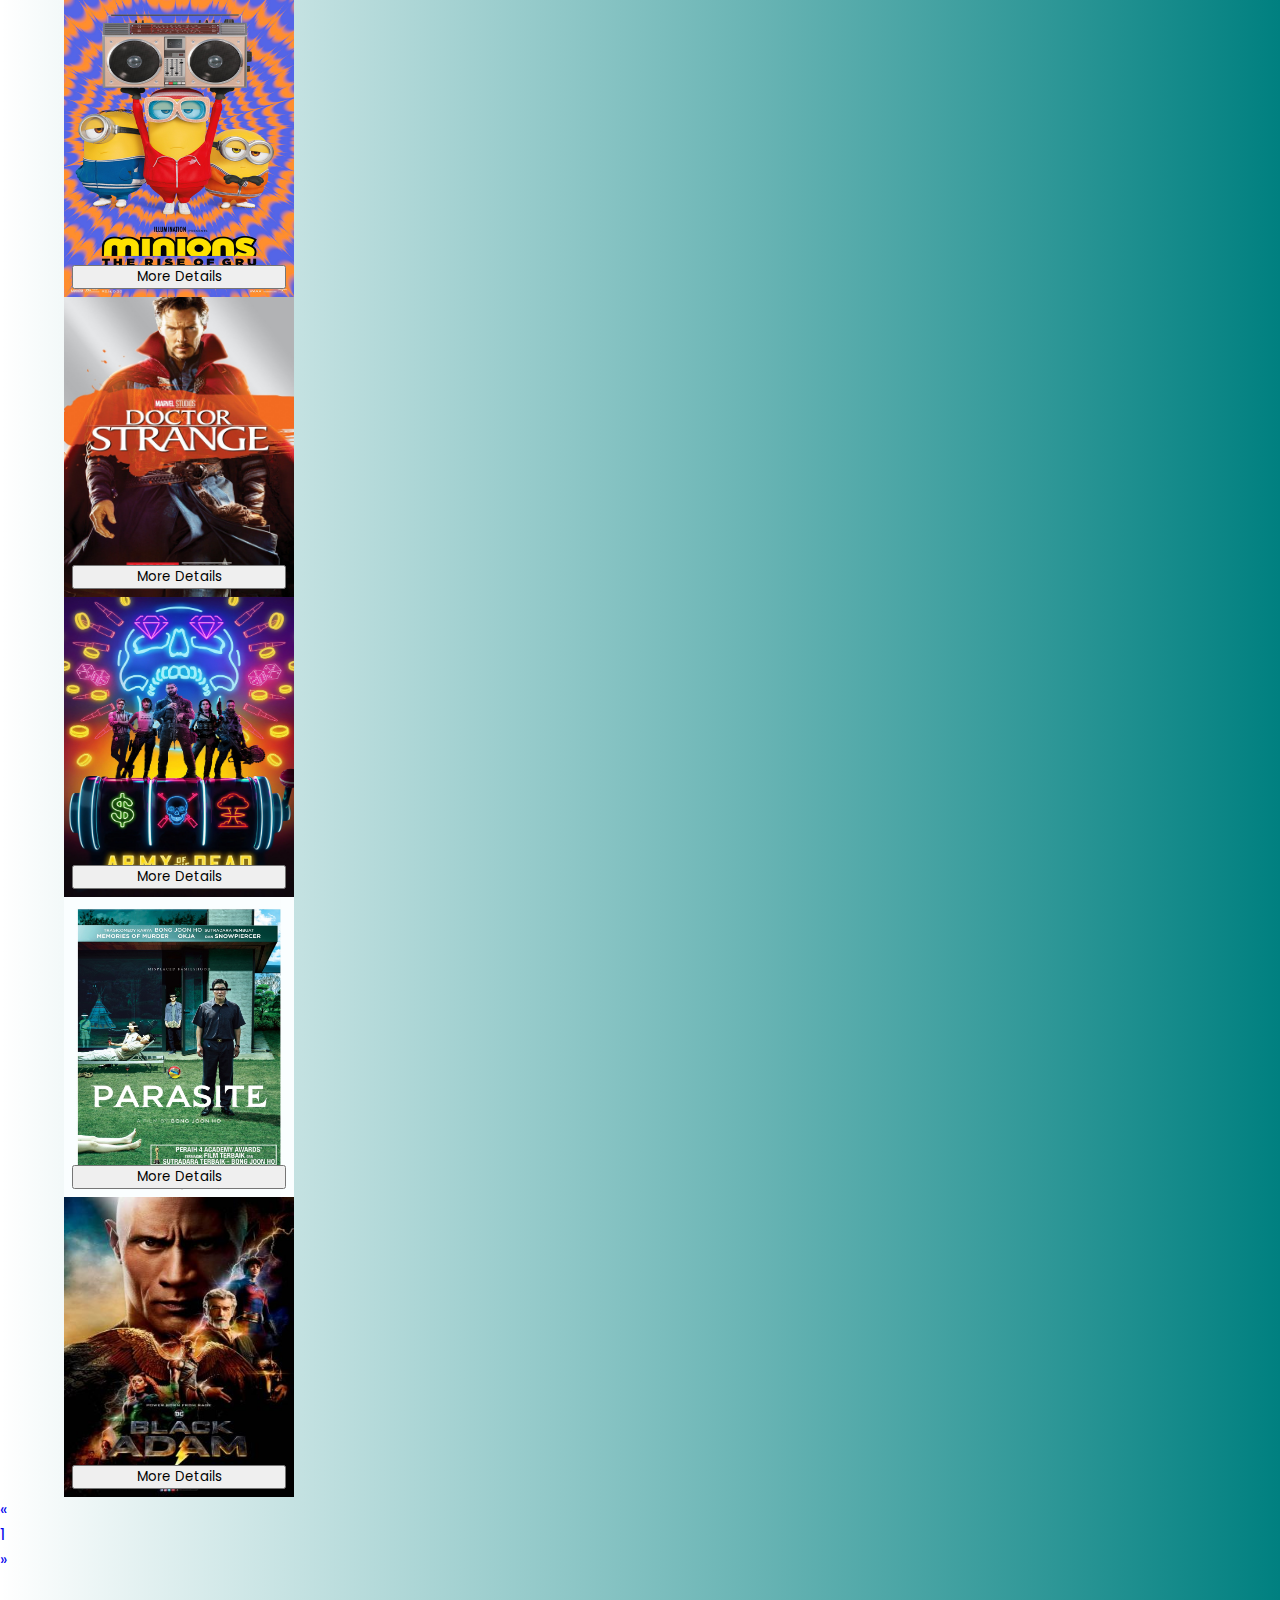
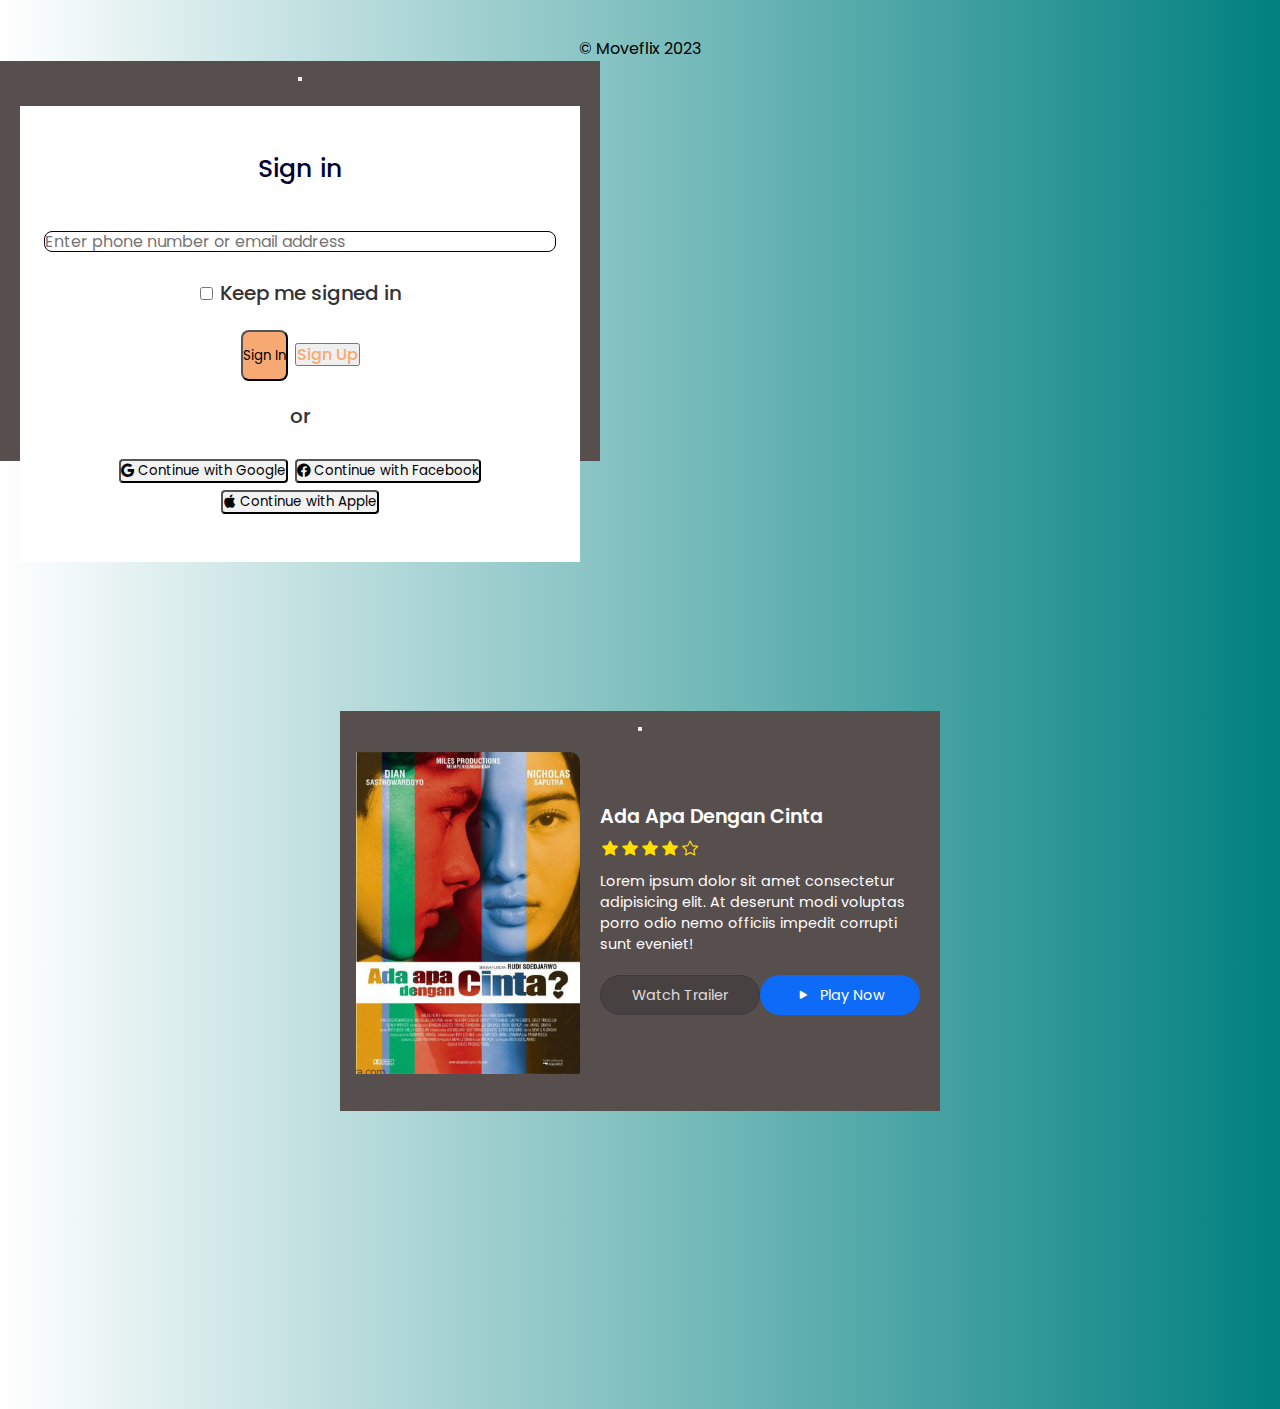
<file: library.html>
<!DOCTYPE html>
<html lang="en">
  <head>
    <meta charset="UTF-8" />
    <meta http-equiv="X-UA-Compatible" content="IE=edge" />
    <meta name="viewport" content="width=device-width, initial-scale=1.0" />
    <title>Library</title>
    <script src="script.js"></script>
    
    <!-- icons -->
    <link
      rel="stylesheet"
      href="https://cdn.jsdelivr.net/npm/bootstrap-icons@1.10.3/font/bootstrap-icons.css"
    />

    <link
      href="https://cdn.jsdelivr.net/npm/bootstrap@5.3.0-alpha1/dist/css/bootstrap.min.css"
      rel="stylesheet"
      integrity="sha384-GLhlTQ8iRABdZLl6O3oVMWSktQOp6b7In1Zl3/Jr59b6EGGoI1aFkw7cmDA6j6gD"
      crossorigin="anonymous"
    />
    <script
      src="https://cdn.jsdelivr.net/npm/bootstrap@5.3.0-alpha1/dist/js/bootstrap.bundle.min.js"
      integrity="sha384-w76AqPfDkMBDXo30jS1Sgez6pr3x5MlQ1ZAGC+nuZB+EYdgRZgiwxhTBTkF7CXvN"
      crossorigin="anonymous"
    ></script>

    <!-- Work Sans -->
    <link rel="preconnect" href="https://fonts.googleapis.com" />
    <link rel="preconnect" href="https://fonts.gstatic.com" crossorigin />
    <link
      href="https://fonts.googleapis.com/css2?family=Work+Sans:wght@400;500&display=swap"
      rel="stylesheet"
    />

    <!-- Open Sans -->
    <link rel="preconnect" href="https://fonts.googleapis.com" />
    <link rel="preconnect" href="https://fonts.gstatic.com" crossorigin />
    <link
      href="https://fonts.googleapis.com/css2?family=Open+Sans:wght@700&display=swap"
      rel="stylesheet"
    />

    <!-- My style -->
    <link rel="stylesheet" href="moveflix.css" />
  </head>
  <body>
    <!-- navbar -->

    <nav class="navbar navbar-expand-lg bg-body-tertiary">
      <div class="container-fluid">
        <a class="navbar-brand" href="#"
          ><img src="img/logo.png" alt="moveflix"
        /></a>
        <button
          class="navbar-toggler"
          type="button"
          data-bs-toggle="collapse"
          data-bs-target="#navbarTogglerDemo01"
          aria-controls="navbarTogglerDemo01"
          aria-expanded="false"
          aria-label="Toggle navigation"
        >
          <span class="navbar-toggler-icon"></span>
        </button>

        <div class="collapse navbar-collapse" id="navbarTogglerDemo01">
          <ul class="navbar-nav me-auto mb-2 mb-lg-0">
            <li class="nav-item">
              <a class="nav-link active" aria-current="page" href="/index.html"
                >Home</a
              >
            </li>
            <li class="nav-item">
              <a class="nav-link" href="/library.html">Library</a>
            </li>
            <li class="nav-item">
              <a class="nav-link" href="/contact-us.html">Contact us</a>
            </li>
          </ul>
          <form class="d-flex me-lg-2 mb-2 mb-lg-0" role="search">
            <input
              class="form-control me-1"
              type="search"
              placeholder="Search"
              aria-label="Search"
            />
            <button class="btn btn-outline-success" type="submit">
              Search
            </button>
          </form>

          <button
            class="btn btn-success"
            type="button"
            data-bs-toggle="modal"
            data-bs-target="#signInModal"
          >
            Sign In
          </button>
        </div>
      </div>
    </nav>

    <!-- Breadcrumbs -->
    <nav aria-label="breadcrumb" style="--bs-breadcrumb-divider: '/'" class="breadcr">
      <ol class="breadcrumb">
        <li class="breadcrumb-item"><a href="/index.html">Home</a></li>
        <li class="breadcrumb-item active" aria-current="page">Library</li>
        <li class="breadcrumb-item">
          <a href="/contact-us.html">Contact Us</a>
        </li>
      </ol>
    </nav>

  
    <!-- Movies -->
    <div class="series">
      <h3 class="title-library">Movies</h3>
      <div class="row movie-row">
        <div class="col-md-3 movie-album">
          <div class="card mb-3 card-serie">
            <img class="card-img-top" src="img/aadc.jpg" alt="" />
            <button class="btn btn-primary btn-watch" type="button" data-bs-toggle="modal" data-bs-target="#watchNowModal" data-bs-image="img/aadc.jpg" data-bs-title="Ada Apa Dengan Cinta" data-bs-cast="img/nicho.jpeg,img/dian.jpeg,img/cinta-cast3.jpeg,img/cinta-cast4.jpeg,img/cinta-cast5.jpeg">
              More Details
          </button> 
        </div>
      </div>
      <div class="col-md-3 movie-album">
        <div class="card mb-3 card-serie">
          <img class="card-img-top" src="img/Spiderman.jpg" alt="" />
            <button
          class="btn btn-primary btn-watch"
          type="button"
          data-bs-toggle="modal"
          data-bs-target="#watchNowModal"
          data-bs-image="img/Spiderman.jpg"
          data-bs-title="Spider-Man: No Way Home"
          data-bs-cast="img/spi1.jpeg,img/spi2.jpeg,img/spi3.jpeg,img/spi4.jpeg,img/spi5.jpeg"
        >
          More Details
        </button>
           
      </div>
    </div>
    <div class="col-md-3 movie-album">
      <div class="card mb-3 card-serie">
        <img class="card-img-top" src="img/john-wick.jpeg" alt="" />
          <button
        class="btn btn-primary btn-watch"
        type="button"
        data-bs-toggle="modal"
        data-bs-target="#watchNowModal"
        data-bs-image="img/john-wick.jpeg"
        data-bs-title="John Wick: Chapter 4"
        data-bs-cast="img/john-cast1.jpeg,img/john-cast2.jpeg,img/john-cast3.jpeg,img/john-cast4.jpeg,img/john-cast5.jpeg"
      >
        More Details
      </button>   
    </div>
  </div>
  <div class="col-md-3 movie-album">
    <div class="card mb-3 card-serie">
      <img class="card-img-top" src="img/mission.jpeg" alt="" />
      <button
      class="btn btn-primary btn-watch"
      type="button"
      data-bs-toggle="modal"
      data-bs-target="#watchNowModal"
      data-bs-image="img/mission.jpeg"
      data-bs-title="Mission: Impossible - Fallout"
      data-bs-cast="img/mission1.jpeg,img/mission6.jpeg,img/mission3.jpeg,img/mission4.jpeg,img/mission5.jpeg"
    >
      More Details
    </button>   
  </div>
</div>
<div class="col-md-3 movie-album">
  <div class="card mb-3 card-serie">
    <img class="card-img-top" src="img/NO.jpeg" alt="" />
    <button
    class="btn btn-primary btn-watch"
    type="button"
    data-bs-toggle="modal"
    data-bs-target="#watchNowModal"
    data-bs-image="img/NO.jpeg"
    data-bs-title="No Time to Die"
    data-bs-cast="img/NO1.jpeg,img/NO2.jpeg,img/NO3.jpeg,img/NO6.jpeg,img/NO5.jpeg"
  >
    More Details
  </button>   
</div>
</div>
<div class="col-md-3 movie-album">
  <div class="card mb-3 card-serie">
    <img class="card-img-top" src="img/Minion.jpg" alt="" />
    <button
    class="btn btn-primary btn-watch"
    type="button"
    data-bs-toggle="modal"
    data-bs-target="#watchNowModal"
    data-bs-image="img/Minion.jpg"
    data-bs-title="Minions: The Rise of Gru"
    data-bs-cast="img/minion1.jpeg,img/minion2.jpeg,img/minion3.jpeg,img/minion4.jpeg,img/minion5.jpeg"
  >
    More Details
  </button>   
</div>
</div>
<div class="col-md-3 movie-album">
  <div class="card mb-3 card-serie">
    <img class="card-img-top" src="img/strange.jpeg" alt="" />
    <button
    class="btn btn-primary btn-watch"
    type="button"
    data-bs-toggle="modal"
    data-bs-target="#watchNowModal"
    data-bs-image="img/strange.jpeg"
    data-bs-title="Doctor Strange"
    data-bs-cast="img/strange1.jpeg,img/strange2.jpeg,img/strange3.jpeg,img/strange4.jpeg,img/strange5.jpeg"
  >
    More Details
  </button>  
</div>
</div>
<div class="col-md-3 movie-album">
  <div class="card mb-3 card-serie">
    <img class="card-img-top" src="img/army.jpeg" alt="" />
    <button
    class="btn btn-primary btn-watch"
    type="button"
    data-bs-toggle="modal"
    data-bs-target="#watchNowModal"
    data-bs-image="img/army.jpeg"
    data-bs-title="Army of the Dead"
    data-bs-cast="img/army1.jpeg,img/army2.jpeg,img/army3.jpeg,img/army4.jpeg,img/army5.jpeg"
  >
    More Details
  </button>   
  
</div>
</div>
<div class="col-md-3 movie-album">
  <div class="card mb-3 card-serie">
    <img class="card-img-top" src="img/parajpg.jpg" alt="" />
    <button
    class="btn btn-primary btn-watch"
    type="button"
    data-bs-toggle="modal"
    data-bs-target="#watchNowModal"
    data-bs-image="img/parajpg.jpg"
    data-bs-title="Parasite"
    data-bs-cast="img/park.jpeg,img/seo-joon.jpeg,img/jung.jpeg,img/cho.jpeg,img/choi.jpeg">
    More Details
  </button>    
</div>
</div>
<div class="col-md-3 movie-album">
  <div class="card mb-3 card-serie">
    <img class="card-img-top" src="img/black.jpg" alt="" />
    <button
    class="btn btn-primary btn-watch"
    type="button"
    data-bs-toggle="modal"
    data-bs-target="#watchNowModal"
    data-bs-image="img/black.jpg"
    data-bs-title="Black Adam"
    data-bs-cast="img/black1.jpeg,img/black2.jpeg,img/black3.jpeg,img/black4.jpeg,img/black5.jpeg"
  >
    More Details
  </button>   
</div>
</div>
<div class="col-md-3 movie-album">
  <div class="card mb-3 card-serie">
    <img class="card-img-top" src="img/aadc.jpg" alt="" />
    <button class="btn btn-primary btn-watch" type="button" data-bs-toggle="modal" data-bs-target="#watchNowModal" data-bs-image="img/aadc.jpg" data-bs-title="Ada Apa Dengan Cinta" data-bs-cast="img/nicho.jpeg,img/dian.jpeg,img/cinta-cast3.jpeg,img/cinta-cast4.jpeg,img/cinta-cast5.jpeg">
      More Details
  </button> 
</div>
</div>
<div class="col-md-3 movie-album">
<div class="card mb-3 card-serie">
  <img class="card-img-top" src="img/Spiderman.jpg" alt="" />
    <button
  class="btn btn-primary btn-watch"
  type="button"
  data-bs-toggle="modal"
  data-bs-target="#watchNowModal"
  data-bs-image="img/Spiderman.jpg"
  data-bs-title="Spider-Man: No Way Home"
  data-bs-cast="img/spi1.jpeg,img/spi2.jpeg,img/spi3.jpeg,img/spi4.jpeg,img/spi5.jpeg"
>
  More Details
</button>
   
</div>
</div>
<div class="col-md-3 movie-album">
<div class="card mb-3 card-serie">
<img class="card-img-top" src="img/john-wick.jpeg" alt="" />
  <button
class="btn btn-primary btn-watch"
type="button"
data-bs-toggle="modal"
data-bs-target="#watchNowModal"
data-bs-image="img/john-wick.jpeg"
data-bs-title="John Wick: Chapter 4"
data-bs-cast="img/john-cast1.jpeg,img/john-cast2.jpeg,img/john-cast3.jpeg,img/john-cast4.jpeg,img/john-cast5.jpeg"
>
More Details
</button>   
</div>
</div>
<div class="col-md-3 movie-album">
<div class="card mb-3 card-serie">
<img class="card-img-top" src="img/mission.jpeg" alt="" />
<button
class="btn btn-primary btn-watch"
type="button"
data-bs-toggle="modal"
data-bs-target="#watchNowModal"
data-bs-image="img/mission.jpeg"
data-bs-title="Mission: Impossible - Fallout"
data-bs-cast="img/mission1.jpeg,img/mission6.jpeg,img/mission3.jpeg,img/mission4.jpeg,img/mission5.jpeg"
>
More Details
</button>   
</div>
</div>
<div class="col-md-3 movie-album">
<div class="card mb-3 card-serie">
<img class="card-img-top" src="img/NO.jpeg" alt="" />
<button
class="btn btn-primary btn-watch"
type="button"
data-bs-toggle="modal"
data-bs-target="#watchNowModal"
data-bs-image="img/NO.jpeg"
data-bs-title="No Time to Die"
data-bs-cast="img/NO1.jpeg,img/NO2.jpeg,img/NO3.jpeg,img/NO6.jpeg,img/NO5.jpeg"
>
More Details
</button>   
</div>
</div>
<div class="col-md-3 movie-album">
<div class="card mb-3 card-serie">
<img class="card-img-top" src="img/Minion.jpg" alt="" />
<button
class="btn btn-primary btn-watch"
type="button"
data-bs-toggle="modal"
data-bs-target="#watchNowModal"
data-bs-image="img/Minion.jpg"
data-bs-title="Minions: The Rise of Gru"
data-bs-cast="img/minion1.jpeg,img/minion2.jpeg,img/minion3.jpeg,img/minion4.jpeg,img/minion5.jpeg"
>
More Details
</button>   
</div>
</div>
<div class="col-md-3 movie-album">
<div class="card mb-3 card-serie">
<img class="card-img-top" src="img/strange.jpeg" alt="" />
<button
class="btn btn-primary btn-watch"
type="button"
data-bs-toggle="modal"
data-bs-target="#watchNowModal"
data-bs-image="img/strange.jpeg"
data-bs-title="Doctor Strange"
data-bs-cast="img/strange1.jpeg,img/strange2.jpeg,img/strange3.jpeg,img/strange4.jpeg,img/strange5.jpeg"
>
More Details
</button>  
</div>
</div>
<div class="col-md-3 movie-album">
<div class="card mb-3 card-serie">
<img class="card-img-top" src="img/army.jpeg" alt="" />
<button
class="btn btn-primary btn-watch"
type="button"
data-bs-toggle="modal"
data-bs-target="#watchNowModal"
data-bs-image="img/army.jpeg"
data-bs-title="Army of the Dead"
data-bs-cast="img/army1.jpeg,img/army2.jpeg,img/army3.jpeg,img/army4.jpeg,img/army5.jpeg"
>
More Details
</button>   

</div>
</div>
<div class="col-md-3 movie-album">
<div class="card mb-3 card-serie">
<img class="card-img-top" src="img/parajpg.jpg" alt="" />
<button
class="btn btn-primary btn-watch"
type="button"
data-bs-toggle="modal"
data-bs-target="#watchNowModal"
data-bs-image="img/parajpg.jpg"
data-bs-title="Parasite"
data-bs-cast="img/park.jpeg,img/seo-joon.jpeg,img/jung.jpeg,img/cho.jpeg,img/choi.jpeg">
More Details
</button>    
</div>
</div>
<div class="col-md-3 movie-album">
<div class="card mb-3 card-serie">
<img class="card-img-top" src="img/black.jpg" alt="" />
<button
class="btn btn-primary btn-watch"
type="button"
data-bs-toggle="modal"
data-bs-target="#watchNowModal"
data-bs-image="img/black.jpg"
data-bs-title="Black Adam"
data-bs-cast="img/black1.jpeg,img/black2.jpeg,img/black3.jpeg,img/black4.jpeg,img/black5.jpeg"
>
More Details
</button>   
</div>
</div>
</div>
</div>
        



<!-- Pagination -->
<nav aria-label="Page navigation example ">
  <ul class="pagination">
    <li class="page-item">
      <a class="page-link" href="#" aria-label="Previous">
        <span aria-hidden="true">&laquo;</span>
      </a>
    </li>
    <li class="page-item"><a class="page-link" href="#">1</a></li>
    <li class="page-item">
      <a class="page-link" href="#" aria-label="Next">
        <span aria-hidden="true">&raquo;</span>
      </a>
    </li>
  </ul>
</nav>

    <!-- Footer area -->
    <footer class="bg-light py-3">
      <div class="container text-center">
        <p>&copy; Moveflix 2023</p>
       

        <!-- Modal -->
    <div
      class="modal fade"
      id="signInModal"
      tabindex="-1"
      aria-labelledby="exampleModalLabel"
      aria-hidden="true"
    >
      <div class="modal-dialog">
        <div class="modal-content">
          <button
            type="button"
            class="btn-close btn-close-signin-modal"
            data-bs-dismiss="modal"
            aria-label="Close"
          ></button>

          <div class="signin">
            <div class="pb_41">Sign in</div>
            <div>
              <input
                class="form-control input_email"
                type="email"
                id="email"
                placeholder="Enter phone number or email address"
              />
            </div>

            <div
              class="form-check form-switch d-flex justify-content-center align-items-center mt_24"
            >
              <input
                class="form-check-input"
                type="checkbox"
                role="switch"
                id="flexSwitchCheckDefault"
                style="margin: 0"
              />
              <label
                class="form-check-label or_text"
                for="flexSwitchCheckDefault"
                >Keep me signed in</label
              >
            </div>

            <div class="d-flex flex-column">
              <button type="button" class="btn btn-warning mt_24 btn_signin">
                Sign In
              </button>
              <button type="button" class="btn btn-link mt_24 btn_signup">
                Sign Up
              </button>
            </div>

            <div class="or_text mt_24" style="text-align: center">or</div>

            <div class="d-flex flex-column mt_24" style="gap: 12px">
              <button type="button" class="btn btn-light btn_sosmed">
                <i class="bi bi-google"></i>
                Continue with Google
              </button>
              <button type="button" class="btn btn-light btn_sosmed">
                <i class="bi bi-facebook"></i>
                Continue with Facebook
              </button>
              <button type="button" class="btn btn-light btn_sosmed">
                <i class="bi bi-apple"></i>
                Continue with Apple
              </button>
            </div>
          </div>
        </div>
      </div>
    </div>

<!-- Modal 2 -->
<div id="watchNowModal" class="modal">
  <section id="slider-container">
    <div class="modal-dialog">
      <div class="modal-content">
        <button
          type="button"
          class="btn-close btn-close-signin-modal"
          data-bs-dismiss="modal"
          aria-label="Close"
        ></button>
    <!-- Slider box -->
    <div class="slider-box">
      <!-- img -->
      <div class="slider-img">
        <img src="img/aadc.jpg" alt="poster" id="mainImage" />
      </div>
      <!-- Details -->
      <div class="slider-details">
        <!-- Tittle -->
        <strong id="modal-title">Ada Apa Dengan Cinta</strong>
        <div class="rating">
          <!--Full Star -->
          <a href="#"><i class="bi bi-star-fill"></i></a>
          <!--Full Star -->
          <a href="#"><i class="bi bi-star-fill"></i></a>

          <!--Full Star -->
          <a href="#"><i class="bi bi-star-fill"></i></a>

          <!--Full Star -->
          <a href="#"><i class="bi bi-star-fill"></i></a>

          <!--Full Star -->
          <i class="bi bi-star"></i>
        </div>

        <!-- Movie Details -->
        <p>
          Lorem ipsum dolor sit amet consectetur adipisicing elit. At deserunt
          modi voluptas porro odio nemo officiis impedit corrupti sunt
          eveniet!
        </p>

        <!-- Movie cast -->
        <div class="movie-cast" id="movieCast">
         
        </div>

        <!-- BTns -->
        <div class="cards-btns">
          <a href="#" class="trailer-btn">Watch Trailer</a>
          <a href="#" class="play-btn"
            ><i class="bi bi-play-fill p-btn"></i>Play Now</a
          >
        </div>
      </div>
    </div>
  </section>

  </body>
</html>
</file>
<file: moveflix.css>
/* google fonts */
@import url(https://fonts.googleapis.com/css2?family=Poppins:ital,wght@0,100;0,200;0,300;0,400;0,500;0,600;0,700;0,800;0,900;1,100;1,200;1,300;1,400;1,500;1,600;1,700;1,800;1,900&display=swap);

* {
  font-family: "Poppins", sans-serif;
  margin: 0;
  padding: 0;
  box-sizing: border-box;
  list-style: none;
  text-decoration: none;
  scroll-padding-top: 2rem;
  scroll-behavior: smooth;
}

/* some variables */
:root {
  --main-color: teal;
  --text-color: white;
  --bg-color: black;
}

body {
  background: linear-gradient(90deg, rgba(255, 255, 255, 0) 0%, teal 100%);
  font-family: "poppins", sans-serif;
  /* background: var(--text-color);
  color: var(--bg-color); */
}

/* try */

header {
  position: fixed;
  background: #fff;
  width: 100%;
  top: 0;
  right: 0;
  z-index: 1000;
  display: flex;
  align-items: center;
  justify-content: space-between;
  padding: 10px 100px;
  transition: 0.5s;
}

.logo-img {
  font-size: 1.1rem;
  font-weight: 150;
  color: var(--bg-color);
  display: flex;
  align-items: center;
  column-gap: 1rem;
  height: 50px;
}

.navbar {
  display: flex;
  column-gap: 1rem;
  margin-bottom: 0px;
}

.navbar li {
  position: relative;
}

.navbar a {
  font-size: 1rem;
  font-weight: 500;
  color: var(--bg-color);
  text-decoration: none;
}

.navbar a::after {
  content: "";
  width: 0;
  height: 2px;
  background: var(--main-color);
  position: absolute;
  bottom: -4px;
  left: 0;
  transition: 0.4s all linear;
}

.navbar a:hover::after,
.navbar .home-active::after {
  width: 100%;
}

#menu-icon {
  font-size: 24px;
  cursor: pointer;
  z-index: 1000001;
  display: none;
}

.btn-sign {
  margin-top: 0rem;
  margin-bottom: 0;
}

/* .btn-signin,
.btn-signup {
  padding: 0.3rem 1rem;
  background: var(--main-color);
  color: var(--text-color);
  font-weight: 300;
  border-radius: 0.5rem;
  text-decoration: none;
}

.btn-signin:hover,
.btn-signup:hover {
  color: var(--bg-color);
} */

/* Main */
.signin {
  padding: 48px 24px;
  margin: 20px;
  color: #000032;
  font-style: normal;
  font-weight: 500;
  font-size: 25px;
  line-height: 29px;
  background: rgb(255, 255, 255);
}

.pb_41 {
  padding-bottom: 41px;
}

.input_email {
  border: 1.5px solid #000032;
  border-radius: 8px;
  font-style: normal;
  font-weight: 400;
  font-size: 16px;
  line-height: 19px;
  width: 100%;
  color: #b3b3b3;
}

.or_text {
  font-style: normal;
  font-weight: 500;
  font-size: 20px;
  line-height: 23px;
  color: #333333;
}

.mt_24 {
  margin-top: 24px;
}

.btn_sosmed {
  background: #f2f2f2;
  border-radius: 4px;
}

.btn_signin {
  background: #f6a973;
  border-radius: 8px;
  height: 51px;
}

.btn_signup {
  font-style: normal;
  font-weight: 500;
  font-size: 16px;
  line-height: 19px;
  text-decoration: none;
  color: #f6a973;
}

.btn_signup:hover {
  color: #000032;
}

/* Alert */
.alert-movie {
  margin-top: 20px;
  margin-bottom: 0;
  margin-left: 10px;
  margin-right: 10px;
}

/* breadcrumbs */
.breadcrumb {
  margin-left: 1rem;
}

.breadcrumb-item a {
  color: teal;
}

/* Main2 */
.movies {
  background: linear-gradient(90deg, rgba(255, 255, 255, 0) 0%, teal 100%);
  padding-top: 80px;
  padding-bottom: 80px;
}

.movie details {
  margin-top: 0;
}
.left-box {
  color: teal;
  margin: 15px 0;
  padding: 20px;
  font-weight: 300;
}
.casting-img {
  height: 40px;
  width: 40px;
  margin-right: 10px;
  border-radius: 100%;
  cursor: pointer;
  margin-bottom: 1rem;
}
.left-box a {
  padding: 0.5rem 1.4rem;
  border-radius: 10rem;
  font-weight: 300;
  color: white;
  display: inline-block;
  text-decoration: none;
}
.play-btn {
  background: teal;
}

.movie-img {
  height: 350px;
  box-shadow: -4px 4px 5px 0 #000;
  margin-top: 1rem;
  margin-bottom: 2rem;
}

/* Popular */

.title-movie {
  color: teal;
  font-weight: 300 bold;
  margin-left: 20px;
  margin-bottom: 0.5rem;
}

.popular-movie {
  padding-top: 20px;
  padding-bottom: 50px;
  background: white;
}
/* media scroller */
@media (max-width: 767px) {
  .carousel-inner .carousel-item > div {
    display: none;
  }
  .carousel-inner .carousel-item > div:first-child {
    display: block;
  }
}

.carousel-inner .carousel-item.active,
.carousel-inner .carousel-item-next,
.carousel-inner .carousel-item-prev {
  display: flex;
}

/* medium and up screens */
@media (min-width: 768px) {
  .carousel-item {
    gap: 1rem;
    transition: display 0ms, transform 500ms;
  }
  .carousel-inner .carousel-item-end.active,
  .carousel-inner .carousel-item-next {
    transform: translateX(25%);
  }

  .carousel-inner .carousel-item-start.active,
  .carousel-inner .carousel-item-prev {
    transform: translateX(-25%);
  }
}

.carousel-inner .carousel-item-end,
.carousel-inner .carousel-item-start {
  transform: translateX(0);
}

/* Movies new */
.title-library {
  color: teal;
  font-weight: 300 bold;
  margin-left: 10px;
  margin-bottom: 0.5rem;
}

.card-serie {
  position: sticky;
  background: none;
}

.card-img-top {
  display: block;
  width: 188px;
  height: 300px;
}

.card-title,
.card-text {
  position: absolute;
  bottom: 0;
  left: 0;
  right: 0;
  padding: 1rem;
  margin: 0;
  color: #fff;
}

.btn-watch {
  position: absolute;
  bottom: 0;
  left: 0;
  right: 0;
  margin: 0.5rem;
  z-index: 1;
}

/* Movies */
.series {
  padding-top: 20px;
  margin-left: 2rem;
  margin-right: 2rem;
}

.movie-row {
  margin-left: 2rem;
  margin-right: 2rem;
}

.movie-album {
  column-gap: 0.1rem;
  width: 20%;
  height: 20%;
  background: none;
}

.series h3 {
  color: teal;
}
.series img {
  width: 100%;
  cursor: pointer;
  transition: 1s;
}
.series img:hover {
  transform: translateY(-10px);
}

/* Modal 2 */
.modal {
  margin: 0px;
  padding: 0px;
  font-family: poppins;
  box-sizing: border-box;
  font-family: poppins;
}

::selection {
  color: black;
  background: rgb(244, 244, 68);
}

#slider-container {
  width: 100%;
  min-height: 100vh;
  display: flex;
  justify-content: center;
  align-items: center;
}

.modal-content {
  width: 600px;
  height: 400px;
  background: #574e4e;
}

.slider-box {
  display: flex;
  justify-content: center;
  align-items: center;
}

.slider-img {
  width: 100%;
  height: 100%;
  border-radius: 10px;
  overflow: hidden;
  margin-top: 1rem;
  padding-left: 1rem;
}

.slider-img img {
  width: 100%;
  height: 100%;
  object-fit: cover;
  object-position: center;
}

.slider-details {
  padding: 20px;
  width: 500px;
  text-align: left;
  border-radius: 0px 10px 10px 0px;
}

.slider-details strong {
  color: white;
  font-size: 1.2rem;
  font-weight: 600;
}

.rating {
  display: flex;
  align-items: center;
  margin: 5px 0px;
}

.rating i {
  color: #ffdf00;
  margin: 0px 2px;
}

.slider-details p {
  color: white;
  font-size: 0.9rem;
  margin: 10px 0px 10px 0px;
}

.movie-cast a {
  border-radius: 50px;
  overflow: hidden;
  margin: 0px 4px;
}

.movie-cast a img {
  width: 30px;
  height: 30px;
  object-fit: cover;
  object-position: center;
  border-radius: 50px;
  margin-bottom: 4px;
}

.more-cast {
  width: 30px;
  height: 30px;
  border-radius: 50%;
  display: flex;
  justify-content: center;
  align-items: center;
  border: 2px solid #b4b4b4;
  color: #cecece;
  font-size: 0.7rem;
  font-weight: 600;
  margin: 0px 4px;
}

.cards-btns {
  display: flex;
  justify-content: center;
  align-items: center;
  margin-top: 20px;
}

.cards-btns a {
  min-width: 160px;
  height: 40px;
  border-radius: 30px;
  display: flex;
  justify-content: center;
  align-items: center;
  color: #fff;
  font-size: 0.9rem;
}

.play-btn,
.p-btn {
  background-color: #0d6bf7;
}

.play-btn i {
  margin-right: 10px;
}

.trailer-btn {
  color: cecece;
  opacity: 0.8;
  background-color: rgba(0, 0, 0, 0.2);
  border: 1px solid #363636;
}

.cards-btns a:hover {
  transition: all ease 0.3s;
  color: #ffff;
  border: none;
  opacity: 1;
}

/* Close Button */
.close {
  color: #aaa;
  float: right;
  font-size: 28px;
}

/* Pagination */
.pagination {
  justify-content: center;
  margin-bottom: 0;
}

/* Feedback */
/* Contact Us */
.cont-us {
  padding: 0;
  margin: 0;
  box-sizing: border-box;
}

.form-group {
  margin-bottom: 0.5rem;
}

.email {
  margin-bottom: 0.5rem;
}

.btn-send {
  float: right;
}

.check {
  margin-right: 0.5rem;
}

/* Footer */
footer {
  background-color: var(--primary);
  text-align: center;
  padding: 1rem 0 3rem;
  margin-top: 3rem;
  margin-bottom: 0;
}

footer .socials a {
  color: white;
  margin: 1rem;
}

footer .socials a:hover {
  color: var(--bg);
}

footer .socials a:hover {
  color: black;
}

footer .socials a:hover,
footer .links a:hover {
  color: var(--bg);
}

.footer .links {
  margin-bottom: 1.4rem;
}

footer .links a {
  color: white;
  padding: 0.7rem 1rem;
}

footer .credit {
  font-size: 0.8rem;
}

footer .credit a {
  color: black;
  font-weight: 700;
}

/* Mobile Phone */
@media (max-width: 450px) {
  html {
    font-size: 55%;
  }
}

/* Tablet */
@media (max-width: 758px) {
  html {
    font-size: 62%;
  }
}
</file>
